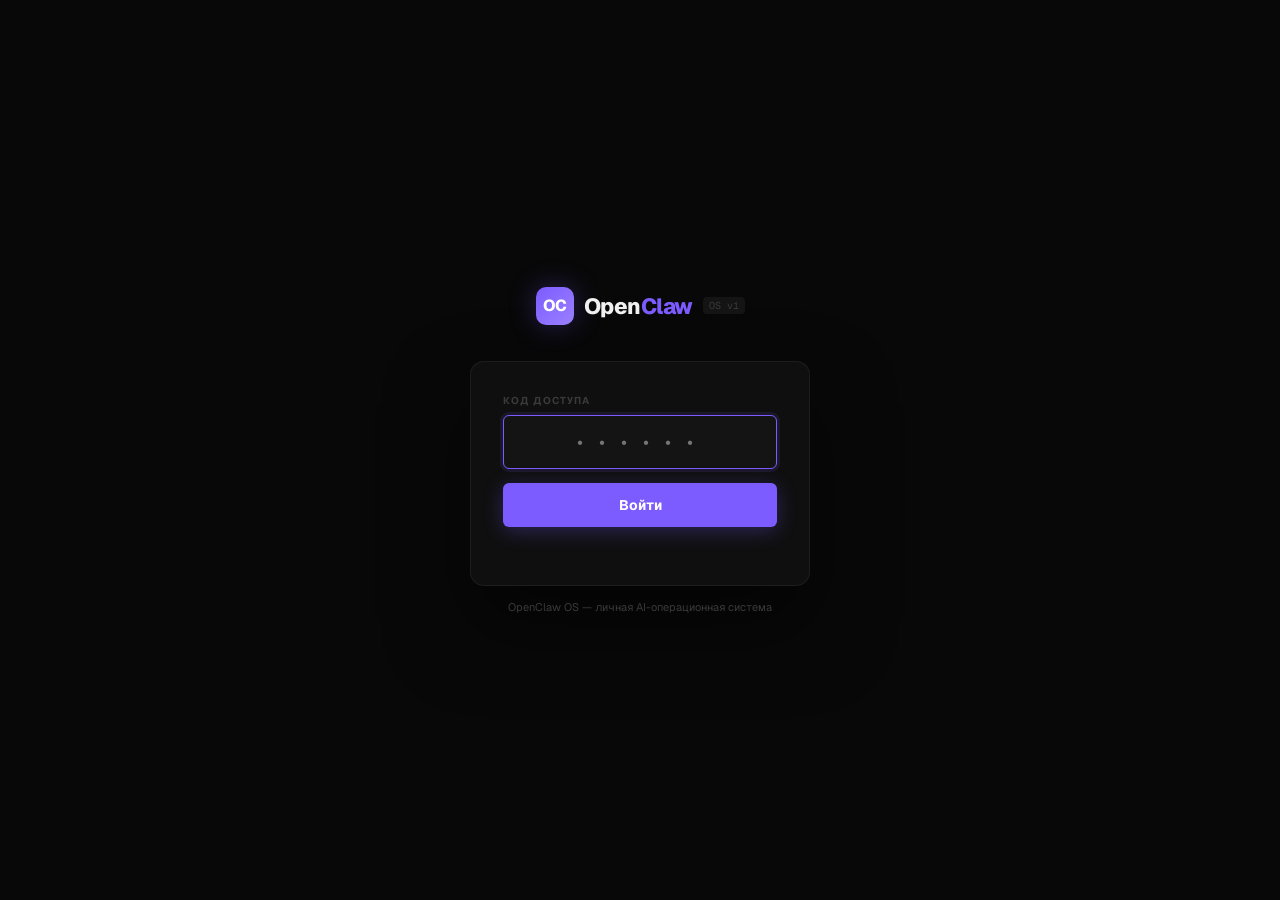
<file: openclaw-os.html>
<!DOCTYPE html>
<html lang="ru">
<head>
<meta charset="UTF-8">
<meta name="viewport" content="width=device-width, initial-scale=1.0">
<title>OpenClaw OS</title>
<link rel="preconnect" href="https://fonts.googleapis.com">
<link href="https://fonts.googleapis.com/css2?family=Geist:wght@300;400;500;600;700;800&family=Geist+Mono:wght@400;500&display=swap" rel="stylesheet">
<style>
/* ═══════════════════════════════════════
   DESIGN SYSTEM — Obsidian Luxury
═══════════════════════════════════════ */
:root {
  --bg:        #080808;
  --bg1:       #0f0f0f;
  --bg2:       #141414;
  --bg3:       #1a1a1a;
  --border:    rgba(255,255,255,0.06);
  --borderH:   rgba(255,255,255,0.12);
  --glass:     rgba(255,255,255,0.025);
  --glassH:    rgba(255,255,255,0.05);

  --p:         #7C5CFF;
  --pl:        #9B80FF;
  --pd:        rgba(124,92,255,0.12);
  --pg:        rgba(124,92,255,0.3);

  --green:     #2ECC71;
  --gd:        rgba(46,204,113,0.1);
  --orange:    #F39C12;
  --od:        rgba(243,156,18,0.1);
  --red:       #E74C3C;
  --rd:        rgba(231,76,60,0.1);
  --blue:      #3498DB;
  --bd:        rgba(52,152,219,0.1);
  --cyan:      #1ABC9C;
  --cd:        rgba(26,188,156,0.1);
  --pink:      #E91E8C;
  --pkd:       rgba(233,30,140,0.1);

  --t1: #F0F0F0;
  --t2: #707070;
  --t3: #3A3A3A;

  --font: 'Geist', system-ui, sans-serif;
  --mono: 'Geist Mono', monospace;

  --sw: 224px;
  --topH: 48px;
  --r:  10px;
  --rs: 6px;
  --rl: 14px;
}

*, *::before, *::after { margin:0; padding:0; box-sizing:border-box }
html { color-scheme:dark; height:100% }
body {
  font-family: var(--font);
  background: var(--bg);
  color: var(--t1);
  height: 100vh;
  overflow: hidden;
  -webkit-font-smoothing: antialiased;
}

/* Ambient */
#ambient {
  position:fixed; inset:0; pointer-events:none; z-index:0;
  background:
    radial-gradient(ellipse 800px 500px at 20% -10%, rgba(124,92,255,0.055) 0%, transparent 65%),
    radial-gradient(ellipse 600px 500px at 80% 110%, rgba(26,188,156,0.03) 0%, transparent 65%);
}

/* Scrollbars */
* { scrollbar-width:thin; scrollbar-color:var(--bg3) transparent }
::-webkit-scrollbar { width:3px; height:3px }
::-webkit-scrollbar-thumb { background:var(--bg3); border-radius:2px }

/* ═══════════════════════════════════════
   LOGIN
═══════════════════════════════════════ */
#login-screen {
  position:fixed; inset:0; z-index:1000;
  display:flex; align-items:center; justify-content:center;
  background:var(--bg);
}
.login-wrap {
  width:340px;
  animation: fadeUp .5s cubic-bezier(.22,1,.36,1);
}
@keyframes fadeUp { from{opacity:0;transform:translateY(20px)} to{opacity:1;transform:translateY(0)} }

.login-logo {
  display:flex; align-items:center; gap:10px;
  margin-bottom:36px; justify-content:center;
}
.logo-mark {
  width:38px; height:38px; border-radius:10px;
  background:linear-gradient(135deg, var(--p), var(--pl));
  display:flex; align-items:center; justify-content:center;
  box-shadow:0 0 28px var(--pg);
  font-size:16px; font-weight:800; color:#fff; letter-spacing:-.5px;
}
.logo-text { font-size:22px; font-weight:800; letter-spacing:-.5px }
.logo-text em { color:var(--p); font-style:normal }
.logo-ver { font-size:10px; font-family:var(--mono); color:var(--t3); background:var(--bg2); padding:2px 6px; border-radius:4px }

.login-card {
  background:var(--bg1); border:1px solid var(--border);
  border-radius:var(--rl); padding:32px;
  box-shadow:0 40px 80px rgba(0,0,0,.5);
}
.login-label { font-size:10px; font-weight:700; color:var(--t3); letter-spacing:1px; text-transform:uppercase; margin-bottom:8px }
.login-inp {
  width:100%; padding:13px 16px;
  background:var(--bg2); border:1px solid var(--border);
  border-radius:var(--rs); color:var(--t1);
  font-family:var(--mono); font-size:20px; letter-spacing:10px; text-align:center;
  outline:none; margin-bottom:14px;
  transition:border-color .2s, box-shadow .2s;
}
.login-inp:focus { border-color:var(--p); box-shadow:0 0 0 3px var(--pd) }
.login-btn {
  width:100%; padding:13px;
  background:var(--p); border:none; border-radius:var(--rs);
  color:#fff; font-family:var(--font); font-size:14px; font-weight:700;
  cursor:pointer; transition:all .15s;
  box-shadow:0 4px 20px var(--pg);
}
.login-btn:hover { opacity:.88; transform:translateY(-1px) }
.login-err { text-align:center; font-size:11px; color:var(--red); margin-top:10px; min-height:16px }
.login-hint { text-align:center; font-size:11px; color:var(--t3); margin-top:14px }

/* ═══════════════════════════════════════
   APP SHELL
═══════════════════════════════════════ */
#app { display:none; height:100vh; position:relative; z-index:1 }
#app.on { display:flex }

/* ═══════════════════════════════════════
   SIDEBAR
═══════════════════════════════════════ */
.sidebar {
  width:var(--sw); flex-shrink:0;
  background:var(--bg1); border-right:1px solid var(--border);
  display:flex; flex-direction:column;
  transition:transform .3s cubic-bezier(.4,0,.2,1);
  z-index:100; position:relative;
}
.sidebar-top {
  padding:14px 12px 10px;
  border-bottom:1px solid var(--border);
}
.sb-logo { display:flex; align-items:center; gap:8px }
.sb-logo-mark {
  width:26px; height:26px; border-radius:7px;
  background:linear-gradient(135deg, var(--p), var(--pl));
  display:flex; align-items:center; justify-content:center;
  font-size:11px; font-weight:800; color:#fff; flex-shrink:0;
  box-shadow:0 0 10px var(--pg);
}
.sb-logo-name { font-size:14px; font-weight:800; letter-spacing:-.3px }
.sb-logo-name em { color:var(--p); font-style:normal }
.sb-ver { margin-left:auto; font-size:9px; font-family:var(--mono); color:var(--t3); background:var(--bg2); padding:1px 5px; border-radius:3px }

/* WS */
.ws-indicator {
  display:flex; align-items:center; gap:6px;
  margin-top:10px; padding:6px 8px;
  background:var(--glass); border:1px solid var(--border);
  border-radius:var(--rs); font-size:10px; color:var(--t2); font-family:var(--mono);
  cursor:pointer; transition:border-color .2s;
}
.ws-indicator:hover { border-color:var(--borderH) }
.ws-dot { width:5px; height:5px; border-radius:50%; flex-shrink:0; transition:background .3s }
.ws-on { background:var(--green); box-shadow:0 0 6px var(--green) }
.ws-off { background:var(--t3) }
.ws-connecting { background:var(--orange); animation:pulse .8s infinite }
@keyframes pulse { 0%,100%{opacity:1} 50%{opacity:.3} }

/* Project switcher */
.project-area {
  padding:10px 12px;
  border-bottom:1px solid var(--border);
}
.project-label { font-size:9px; font-weight:700; color:var(--t3); text-transform:uppercase; letter-spacing:1px; margin-bottom:6px }
.active-project {
  display:flex; align-items:center; gap:8px;
  padding:7px 9px; border-radius:var(--rs);
  background:var(--glass); border:1px solid var(--border);
  cursor:pointer; transition:border-color .15s;
}
.active-project:hover { border-color:var(--borderH) }
.proj-ic { width:20px; height:20px; border-radius:5px; display:flex; align-items:center; justify-content:center; font-size:10px; flex-shrink:0 }
.proj-name { font-size:12px; font-weight:600; flex:1; overflow:hidden; text-overflow:ellipsis; white-space:nowrap }
.proj-arrow { color:var(--t3); font-size:10px; flex-shrink:0 }

/* Nav */
.sidebar-nav { flex:1; overflow-y:auto; padding:8px 8px }
.nav-group { margin-bottom:2px }
.nav-label { font-size:9px; font-weight:700; color:var(--t3); text-transform:uppercase; letter-spacing:1px; padding:10px 8px 4px }
.nav-item {
  display:flex; align-items:center; gap:8px;
  padding:7px 9px; border-radius:var(--rs);
  cursor:pointer; font-size:12px; font-weight:500; color:var(--t2);
  transition:all .12s; user-select:none; position:relative;
}
.nav-item:hover { background:var(--glass); color:var(--t1) }
.nav-item.active {
  background:var(--pd); color:var(--t1);
}
.nav-item.active::before {
  content:''; position:absolute; left:0; top:22%;
  width:2px; height:56%; background:var(--p); border-radius:0 2px 2px 0;
}
.nav-icon { width:15px; text-align:center; flex-shrink:0; font-size:13px; opacity:.7 }
.nav-item.active .nav-icon { opacity:1 }
.nav-badge {
  margin-left:auto; font-size:9px; font-family:var(--mono); font-weight:700;
  padding:1px 5px; border-radius:10px;
}
.nb-p { background:var(--pd); color:var(--pl) }
.nb-g { background:var(--gd); color:var(--green) }
.nb-o { background:var(--od); color:var(--orange) }

/* Sidebar bottom */
.sidebar-foot {
  border-top:1px solid var(--border); padding:10px 8px;
}
.user-card {
  display:flex; align-items:center; gap:8px;
  padding:7px 9px; border-radius:var(--rs);
  background:var(--glass); cursor:pointer; transition:background .15s;
}
.user-card:hover { background:var(--glassH) }
.user-av {
  width:26px; height:26px; border-radius:7px;
  background:linear-gradient(135deg,var(--p),var(--pink));
  display:flex; align-items:center; justify-content:center;
  font-size:10px; font-weight:800; color:#fff; flex-shrink:0;
}
.user-name { font-size:12px; font-weight:600; flex:1 }
.user-status { display:flex; align-items:center; gap:4px; font-size:10px; color:var(--green) }
.u-dot { width:4px; height:4px; border-radius:50%; background:var(--green) }
.cmd-k { font-size:9px; font-family:var(--mono); color:var(--t3); background:var(--bg2); border:1px solid var(--border); padding:2px 5px; border-radius:3px; cursor:pointer; transition:color .15s }
.cmd-k:hover { color:var(--t1) }

/* burger */
.burger {
  display:none; position:fixed; top:10px; left:10px; z-index:200;
  width:34px; height:34px; border-radius:var(--rs);
  background:var(--bg1); border:1px solid var(--border);
  align-items:center; justify-content:center; cursor:pointer; color:var(--t1); font-size:14px;
}
.overlay { display:none; position:fixed; inset:0; background:rgba(0,0,0,.6); z-index:99; backdrop-filter:blur(4px) }

/* ═══════════════════════════════════════
   MAIN AREA
═══════════════════════════════════════ */
.main { flex:1; display:flex; flex-direction:column; overflow:hidden; min-width:0 }

.topbar {
  height:var(--topH); flex-shrink:0;
  display:flex; align-items:center; gap:12px;
  padding:0 22px;
  border-bottom:1px solid var(--border);
  background:rgba(8,8,8,.8); backdrop-filter:blur(20px);
}
.tb-title { font-size:14px; font-weight:700; letter-spacing:-.2px }
.tb-sub { font-size:11px; color:var(--t2); margin-left:8px }
.tb-actions { margin-left:auto; display:flex; gap:7px; align-items:center }

.workspace { flex:1; overflow:hidden; display:flex }
.panel { display:none; flex-direction:column; width:100%; overflow:hidden; animation:panIn .18s ease }
.panel.on { display:flex }
@keyframes panIn { from{opacity:0;transform:translateX(5px)} to{opacity:1;transform:translateX(0)} }
.scroll-body { flex:1; overflow-y:auto; padding:24px }

/* ═══════════════════════════════════════
   COMPONENTS
═══════════════════════════════════════ */

/* Buttons */
.btn {
  display:inline-flex; align-items:center; gap:6px;
  padding:7px 14px; border-radius:var(--rs);
  font-family:var(--font); font-size:12px; font-weight:600;
  cursor:pointer; border:none; transition:all .14s; white-space:nowrap;
}
.btn:active { transform:scale(.97) }
.btn-primary { background:var(--p); color:#fff; box-shadow:0 2px 14px var(--pg) }
.btn-primary:hover { opacity:.88; transform:translateY(-1px) }
.btn-ghost { background:var(--glass); border:1px solid var(--border); color:var(--t2) }
.btn-ghost:hover { background:var(--glassH); color:var(--t1); border-color:var(--borderH) }
.btn-success { background:var(--gd); border:1px solid rgba(46,204,113,.2); color:var(--green) }
.btn-danger { background:var(--rd); border:1px solid rgba(231,76,60,.2); color:var(--red) }
.btn-sm { padding:5px 11px; font-size:11px }
.btn-xs { padding:3px 8px; font-size:10px }
.btn-ico { width:30px; height:30px; padding:0; justify-content:center; border-radius:var(--rs) }

/* Cards */
.card { background:var(--bg2); border:1px solid var(--border); border-radius:var(--r); transition:border-color .2s }
.card:hover { border-color:var(--borderH) }
.card-p { padding:18px }

/* Pills */
.pill {
  display:inline-flex; align-items:center; gap:4px;
  padding:2px 8px; border-radius:20px;
  font-size:9px; font-weight:700; font-family:var(--mono); letter-spacing:.3px;
}
.pill::before { content:''; width:4px; height:4px; border-radius:50% }
.pill-idle { background:var(--glass); color:var(--t2) }.pill-idle::before { background:var(--t2) }
.pill-run { background:var(--pd); color:var(--pl) }.pill-run::before { background:var(--p); animation:pulse 1.2s infinite }
.pill-done { background:var(--gd); color:var(--green) }.pill-done::before { background:var(--green) }
.pill-busy { background:var(--od); color:var(--orange) }.pill-busy::before { background:var(--orange) }
.pill-idea { background:var(--pd); color:var(--pl) }
.pill-task { background:var(--od); color:var(--orange) }
.pill-script { background:var(--gd); color:var(--green) }
.pill-note { background:var(--cd); color:var(--cyan) }

/* Fields */
.field { display:flex; flex-direction:column; gap:5px; margin-bottom:12px }
.flbl { font-size:9px; font-weight:700; color:var(--t3); letter-spacing:.8px; text-transform:uppercase }
.finp {
  width:100%; padding:9px 12px;
  background:var(--glass); border:1px solid var(--border);
  border-radius:var(--rs); color:var(--t1); font-family:var(--font); font-size:12px; outline:none;
  transition:border-color .2s, box-shadow .2s;
}
.finp:focus { border-color:var(--p); box-shadow:0 0 0 2px var(--pd) }
.finp::placeholder { color:var(--t3) }
textarea.finp { resize:none; line-height:1.6 }
select.finp { cursor:pointer }

/* Stat cards */
.stat { background:var(--bg2); border:1px solid var(--border); border-radius:var(--r); padding:18px 20px }
.stat-lbl { font-size:10px; font-weight:700; color:var(--t2); text-transform:uppercase; letter-spacing:.5px; margin-bottom:6px }
.stat-val { font-size:28px; font-weight:800; letter-spacing:-1px; line-height:1 }
.stat-delta { font-size:11px; margin-top:5px }
.up { color:var(--green) }.dn { color:var(--red) }.ne { color:var(--t2) }

/* Skeleton */
.sk { background:linear-gradient(90deg,var(--bg2) 25%,var(--bg3) 50%,var(--bg2) 75%); background-size:200% 100%; animation:skWave 1.5s infinite; border-radius:var(--rs) }
@keyframes skWave { 0%{background-position:200% 0} 100%{background-position:-200% 0} }

/* Grids */
.g2 { display:grid; grid-template-columns:1fr 1fr; gap:14px }
.g3 { display:grid; grid-template-columns:repeat(3,1fr); gap:14px }
.g4 { display:grid; grid-template-columns:repeat(4,1fr); gap:12px }
.ga { display:grid; grid-template-columns:repeat(auto-fill,minmax(180px,1fr)); gap:12px }
.ga2 { display:grid; grid-template-columns:repeat(auto-fill,minmax(250px,1fr)); gap:14px }

/* Section */
.sec { display:flex; align-items:center; justify-content:space-between; margin-bottom:14px }
.sec-title { font-size:12px; font-weight:700; color:var(--t2); text-transform:uppercase; letter-spacing:.7px }
.divider { height:1px; background:var(--border); margin:20px 0 }

/* Progress */
.progress { height:2px; background:var(--border); border-radius:2px; overflow:hidden }
.progress-bar { height:100%; border-radius:2px; transition:width .5s ease }

/* Toggle */
.toggle { width:34px; height:19px; border-radius:10px; background:var(--border); border:none; cursor:pointer; position:relative; transition:background .2s; flex-shrink:0 }
.toggle::after { content:''; position:absolute; top:3px; left:3px; width:13px; height:13px; border-radius:50%; background:#fff; transition:transform .2s }
.toggle.on { background:var(--green) }
.toggle.on::after { transform:translateX(15px) }

/* ═══════════════════════════════════════
   DASHBOARD
═══════════════════════════════════════ */
.dash-hero {
  background:linear-gradient(135deg,rgba(124,92,255,.08),rgba(26,188,156,.04));
  border:1px solid rgba(124,92,255,.15); border-radius:var(--r);
  padding:22px; margin-bottom:20px; position:relative; overflow:hidden;
}
.dash-hero::before { content:''; position:absolute; right:-20px; top:-30px; font-size:160px; color:rgba(124,92,255,.03); line-height:1; pointer-events:none; font-weight:800; content:'OS' }
.dash-greeting { font-size:22px; font-weight:800; letter-spacing:-.5px; margin-bottom:4px }
.dash-subtitle { font-size:12px; color:var(--t2) }
.quick-actions { display:flex; gap:8px; margin-top:16px; flex-wrap:wrap }

.task-item {
  display:flex; align-items:center; gap:10px;
  padding:10px 12px; background:var(--bg2); border:1px solid var(--border);
  border-radius:var(--rs); margin-bottom:6px; transition:border-color .15s; cursor:pointer;
}
.task-item:hover { border-color:var(--borderH) }
.task-check {
  width:16px; height:16px; border-radius:4px; border:1px solid var(--border);
  display:flex; align-items:center; justify-content:center; flex-shrink:0;
  cursor:pointer; transition:all .15s; font-size:9px;
}
.task-check.done { background:var(--green); border-color:var(--green); color:#fff }
.task-title { flex:1; font-size:12px; transition:color .15s }
.task-check.done ~ .task-title { color:var(--t3); text-decoration:line-through }
.task-deadline { font-size:10px; color:var(--t3); font-family:var(--mono) }
.task-prio { width:3px; height:24px; border-radius:2px; flex-shrink:0 }
.prio-high { background:var(--red) }
.prio-med { background:var(--orange) }
.prio-low { background:var(--green) }

.habit-item {
  display:flex; align-items:center; gap:10px;
  padding:9px 12px; background:var(--bg2); border:1px solid var(--border);
  border-radius:var(--rs); margin-bottom:6px;
}
.habit-name { flex:1; font-size:12px }
.habit-streak { font-size:10px; font-family:var(--mono); color:var(--orange) }
.habit-dots { display:flex; gap:3px }
.h-dot { width:8px; height:8px; border-radius:2px }
.h-done { background:var(--green) }
.h-miss { background:var(--bg3) }

/* Finance */
.fin-bar { display:flex; height:6px; border-radius:3px; overflow:hidden; margin:8px 0 }
.fin-income { background:var(--green) }
.fin-expense { background:var(--red); opacity:.7 }

/* ═══════════════════════════════════════
   CHAT
═══════════════════════════════════════ */
.chat-container { flex:1; display:flex; flex-direction:column; overflow:hidden; position:relative }

.chat-header {
  display:flex; align-items:center; gap:10px;
  padding:12px 20px; border-bottom:1px solid var(--border);
  flex-shrink:0; background:var(--bg1);
}
.chat-project-tag {
  padding:3px 10px; border-radius:20px;
  font-size:10px; font-weight:700;
  background:var(--pd); color:var(--pl);
}

.chat-messages { flex:1; overflow-y:auto; padding:20px; display:flex; flex-direction:column; gap:14px }

.msg { display:flex; gap:9px; max-width:680px; animation:msgIn .2s ease }
@keyframes msgIn { from{opacity:0;transform:translateY(5px)} to{opacity:1;transform:translateY(0)} }
.msg.user { margin-left:auto; flex-direction:row-reverse }
.msg-av {
  width:26px; height:26px; border-radius:7px; flex-shrink:0;
  display:flex; align-items:center; justify-content:center; font-size:11px; font-weight:700;
}
.msg.ai .msg-av { background:linear-gradient(135deg,var(--p),var(--pl)); color:#fff }
.msg.user .msg-av { background:var(--bg3); color:var(--t2) }
.msg-content { display:flex; flex-direction:column; gap:4px }
.msg-bubble {
  padding:10px 14px; border-radius:var(--r); font-size:13px; line-height:1.65;
}
.msg.ai .msg-bubble { background:var(--bg2); border:1px solid var(--border); border-top-left-radius:3px }
.msg.user .msg-bubble { background:var(--pd); border:1px solid rgba(124,92,255,.2); border-top-right-radius:3px }
.msg-meta { display:flex; align-items:center; gap:6px; font-size:10px; color:var(--t3); font-family:var(--mono) }
.msg-type-tag {
  padding:2px 7px; border-radius:10px; font-size:9px; font-weight:700;
  background:var(--pd); color:var(--pl); cursor:pointer; transition:opacity .15s;
}
.msg-type-tag:hover { opacity:.7 }

/* AI actions */
.ai-actions {
  display:flex; gap:6px; flex-wrap:wrap; margin-top:6px;
}
.ai-action {
  padding:4px 10px; border-radius:20px;
  background:var(--glass); border:1px solid var(--border);
  font-size:10px; color:var(--t2); cursor:pointer; transition:all .14s;
}
.ai-action:hover { background:var(--pd); color:var(--pl); border-color:rgba(124,92,255,.3) }

/* Typing */
.typing { display:flex; gap:4px; align-items:center; padding:10px 14px; background:var(--bg2); border:1px solid var(--border); border-radius:var(--r); border-top-left-radius:3px; width:58px }
.typing span { width:5px; height:5px; border-radius:50%; background:var(--t3); animation:td 1.4s infinite }
.typing span:nth-child(2) { animation-delay:.2s }
.typing span:nth-child(3) { animation-delay:.4s }
@keyframes td { 0%,80%,100%{transform:scale(.6);opacity:.3} 40%{transform:scale(1);opacity:1} }

/* Chips */
.chat-chips { padding:6px 20px 0; display:flex; gap:6px; flex-wrap:wrap }
.chip {
  padding:4px 11px; border-radius:20px;
  background:var(--glass); border:1px solid var(--border);
  font-size:11px; color:var(--t2); cursor:pointer; transition:all .14s; white-space:nowrap;
}
.chip:hover { background:var(--glassH); color:var(--t1); border-color:var(--borderH) }

/* Mode selector */
.mode-row { padding:8px 20px; display:flex; align-items:center; gap:8px }
.mode-select {
  padding:4px 10px; border-radius:20px;
  background:var(--glass); border:1px solid var(--border);
  color:var(--t2); font-family:var(--font); font-size:11px; font-weight:600;
  cursor:pointer; outline:none; transition:all .14s;
}
.mode-select:focus { border-color:var(--p) }
.mode-label { font-size:10px; color:var(--t3); font-weight:700 }

/* Input */
.chat-input-area {
  padding:12px 16px 14px; border-top:1px solid var(--border);
  background:var(--bg1);
}
.chat-input-box {
  display:flex; align-items:flex-end; gap:9px;
  background:var(--bg2); border:1px solid var(--border);
  border-radius:var(--r); padding:9px 12px;
  transition:border-color .2s, box-shadow .2s;
}
.chat-input-box:focus-within { border-color:var(--p); box-shadow:0 0 0 2px var(--pd) }
.chat-textarea {
  flex:1; background:transparent; border:none; outline:none;
  color:var(--t1); font-family:var(--font); font-size:13px;
  line-height:1.5; resize:none; max-height:100px; min-height:20px;
}
.chat-textarea::placeholder { color:var(--t3) }
.chat-btns { display:flex; align-items:center; gap:5px; flex-shrink:0 }
.chat-tool { width:28px; height:28px; border-radius:var(--rs); background:transparent; border:none; cursor:pointer; color:var(--t2); display:flex; align-items:center; justify-content:center; font-size:13px; transition:all .14s }
.chat-tool:hover { background:var(--glass); color:var(--t1) }
.chat-send {
  width:30px; height:30px; border-radius:var(--rs); background:var(--p); border:none;
  cursor:pointer; color:#fff; display:flex; align-items:center; justify-content:center;
  font-size:13px; transition:all .14s; box-shadow:0 2px 10px var(--pg);
}
.chat-send:hover { opacity:.85; transform:scale(1.05) }

/* Drop overlay */
.drop-ov {
  position:absolute; inset:10px; border:2px dashed var(--p);
  border-radius:var(--r); background:rgba(124,92,255,.06);
  display:none; align-items:center; justify-content:center;
  flex-direction:column; gap:8px; z-index:10; backdrop-filter:blur(2px);
  font-size:14px; color:var(--pl);
}
.drop-ov.show { display:flex }

/* ═══════════════════════════════════════
   PROJECTS PANEL
═══════════════════════════════════════ */
.proj-grid { display:grid; grid-template-columns:repeat(auto-fill,minmax(220px,1fr)); gap:14px }
.proj-card {
  background:var(--bg2); border:1px solid var(--border);
  border-radius:var(--r); padding:18px; cursor:pointer;
  transition:all .2s; position:relative; overflow:hidden;
}
.proj-card:hover { border-color:var(--borderH); transform:translateY(-2px); box-shadow:0 8px 30px rgba(0,0,0,.3) }
.proj-card-mark { width:36px; height:36px; border-radius:9px; display:flex; align-items:center; justify-content:center; font-size:16px; margin-bottom:12px }
.proj-card-name { font-size:14px; font-weight:700; margin-bottom:3px }
.proj-card-type { font-size:10px; color:var(--t2) }
.proj-card-stats { display:flex; gap:12px; margin-top:12px; font-size:10px; color:var(--t2); font-family:var(--mono) }
.proj-card-glow { position:absolute; bottom:-20px; right:-20px; width:80px; height:80px; border-radius:50%; opacity:.05; pointer-events:none }
.proj-card-foot { display:flex; align-items:center; justify-content:space-between; margin-top:14px; padding-top:12px; border-top:1px solid var(--border) }

/* ═══════════════════════════════════════
   AGENTS
═══════════════════════════════════════ */
.agent-grid { display:grid; grid-template-columns:repeat(auto-fill,minmax(240px,1fr)); gap:14px }
.agent-card {
  background:var(--bg2); border:1px solid var(--border);
  border-radius:var(--r); padding:18px; transition:all .2s;
}
.agent-card:hover { border-color:var(--borderH) }
.agent-card.working { border-color:rgba(124,92,255,.3); background:rgba(124,92,255,.03) }
.agent-head { display:flex; align-items:center; gap:10px; margin-bottom:12px }
.agent-ic { width:38px; height:38px; border-radius:9px; display:flex; align-items:center; justify-content:center; font-size:17px; flex-shrink:0 }
.agent-name { font-size:13px; font-weight:700 }
.agent-type { font-size:10px; color:var(--t2) }
.agent-task { font-size:11px; color:var(--t2); font-family:var(--mono); padding:8px 10px; background:var(--glass); border-radius:var(--rs); border:1px solid var(--border); margin-bottom:10px; min-height:36px }
.agent-foot { display:flex; align-items:center; gap:8px }

/* ═══════════════════════════════════════
   TASKS
═══════════════════════════════════════ */
.task-columns { display:grid; grid-template-columns:repeat(3,1fr); gap:14px; align-items:start }
.task-col { background:var(--bg2); border:1px solid var(--border); border-radius:var(--r); overflow:hidden }
.task-col-hd {
  padding:11px 14px; border-bottom:1px solid var(--border);
  display:flex; align-items:center; gap:8px;
  font-size:11px; font-weight:700;
}
.task-col-body { padding:10px }
.kanban-card {
  background:var(--bg1); border:1px solid var(--border);
  border-radius:var(--rs); padding:10px 12px; margin-bottom:7px;
  cursor:pointer; transition:border-color .15s;
}
.kanban-card:hover { border-color:var(--borderH) }
.kanban-title { font-size:12px; font-weight:500; margin-bottom:5px }
.kanban-meta { display:flex; align-items:center; gap:6px; font-size:10px; color:var(--t3); font-family:var(--mono) }

/* ═══════════════════════════════════════
   FINANCES
═══════════════════════════════════════ */
.fin-entry {
  display:flex; align-items:center; gap:10px;
  padding:9px 12px; background:var(--bg2); border:1px solid var(--border);
  border-radius:var(--rs); margin-bottom:7px; transition:border-color .15s;
}
.fin-entry:hover { border-color:var(--borderH) }
.fin-icon { width:30px; height:30px; border-radius:8px; display:flex; align-items:center; justify-content:center; font-size:13px; flex-shrink:0 }
.fin-desc { flex:1; font-size:12px }
.fin-cat { font-size:10px; color:var(--t2); margin-top:1px }
.fin-amount { font-size:13px; font-weight:700; font-family:var(--mono) }
.fin-income-amt { color:var(--green) }
.fin-expense-amt { color:var(--red) }

/* ═══════════════════════════════════════
   IMAGES
═══════════════════════════════════════ */
.img-grid { display:grid; grid-template-columns:repeat(auto-fill,minmax(160px,1fr)); gap:10px }
.img-card {
  aspect-ratio:1; border-radius:var(--rs); overflow:hidden;
  background:var(--bg2); border:1px solid var(--border);
  display:flex; align-items:center; justify-content:center;
  cursor:pointer; position:relative; transition:border-color .2s;
}
.img-card:hover { border-color:var(--borderH) }
.img-card-ov {
  position:absolute; inset:0; background:rgba(0,0,0,.7);
  display:flex; align-items:center; justify-content:center; gap:8px;
  opacity:0; transition:opacity .2s;
}
.img-card:hover .img-card-ov { opacity:1 }
.img-ph { color:var(--t3); font-size:28px }

/* ═══════════════════════════════════════
   CMD PALETTE
═══════════════════════════════════════ */
#cmd-palette {
  position:fixed; inset:0; z-index:9000;
  display:none; align-items:flex-start; justify-content:center;
  padding-top:13vh; background:rgba(0,0,0,.7); backdrop-filter:blur(8px);
}
#cmd-palette.open { display:flex }
.cmd-box {
  width:510px; background:var(--bg1); border:1px solid rgba(255,255,255,.1);
  border-radius:var(--rl); overflow:hidden;
  box-shadow:0 40px 80px rgba(0,0,0,.7);
  animation:cmdIn .15s cubic-bezier(.22,1,.36,1);
}
@keyframes cmdIn { from{opacity:0;transform:scale(.96) translateY(-8px)} to{opacity:1;transform:scale(1) translateY(0)} }
.cmd-row { display:flex; align-items:center; gap:10px; padding:12px 16px; border-bottom:1px solid var(--border) }
.cmd-icon-wrap { color:var(--t3) }
.cmd-inp { flex:1; background:transparent; border:none; outline:none; color:var(--t1); font-family:var(--font); font-size:14px }
.cmd-inp::placeholder { color:var(--t2) }
.cmd-list { max-height:320px; overflow-y:auto; padding:5px }
.cmd-section { padding:7px 12px 3px; font-size:9px; font-weight:700; color:var(--t3); text-transform:uppercase; letter-spacing:1px }
.cmd-item {
  display:flex; align-items:center; gap:9px;
  padding:8px 11px; border-radius:var(--rs); cursor:pointer; font-size:12px; transition:all .1s;
}
.cmd-item:hover, .cmd-item.sel { background:var(--pd); color:var(--pl) }
.cmd-item-ic { width:24px; height:24px; border-radius:5px; background:var(--glass); display:flex; align-items:center; justify-content:center; font-size:12px; flex-shrink:0 }
.cmd-item-sub { font-size:10px; color:var(--t3) }
.cmd-item.sel .cmd-item-sub { color:var(--pl); opacity:.6 }

/* ═══════════════════════════════════════
   TOASTS
═══════════════════════════════════════ */
#toasts { position:fixed; bottom:18px; right:18px; z-index:9999; display:flex; flex-direction:column; gap:6px; pointer-events:none }
.toast {
  display:flex; align-items:center; gap:9px;
  padding:9px 13px; border-radius:var(--rs);
  background:var(--bg1); border:1px solid var(--border);
  font-size:12px; font-weight:500; min-width:190px;
  box-shadow:0 8px 28px rgba(0,0,0,.5);
  animation:toastIn .25s cubic-bezier(.22,1,.36,1); pointer-events:all;
}
@keyframes toastIn { from{opacity:0;transform:translateX(8px)} to{opacity:1;transform:translateX(0)} }
.toast.s { border-color:rgba(46,204,113,.3) }
.toast.e { border-color:rgba(231,76,60,.3) }
.toast.i { border-color:rgba(124,92,255,.3) }
.t-dot { width:5px; height:5px; border-radius:50%; flex-shrink:0 }
.toast.s .t-dot { background:var(--green) }
.toast.e .t-dot { background:var(--red) }
.toast.i .t-dot { background:var(--p) }
.t-x { margin-left:auto; cursor:pointer; color:var(--t3); font-size:11px; transition:color .15s }
.t-x:hover { color:var(--t1) }

/* ═══════════════════════════════════════
   MODAL
═══════════════════════════════════════ */
.modal-bg {
  position:fixed; inset:0; z-index:800;
  display:none; align-items:center; justify-content:center;
  background:rgba(0,0,0,.7); backdrop-filter:blur(8px);
}
.modal-bg.open { display:flex }
.modal {
  width:480px; background:var(--bg1); border:1px solid var(--border);
  border-radius:var(--rl); padding:28px;
  box-shadow:0 40px 80px rgba(0,0,0,.5);
  animation:modalIn .2s cubic-bezier(.22,1,.36,1);
}
@keyframes modalIn { from{opacity:0;transform:scale(.95)} to{opacity:1;transform:scale(1)} }
.modal-title { font-size:16px; font-weight:800; margin-bottom:20px }
.modal-foot { display:flex; gap:8px; justify-content:flex-end; margin-top:20px }

/* ═══════════════════════════════════════
   MOBILE
═══════════════════════════════════════ */
@media (max-width:768px) {
  .sidebar { position:fixed; left:0; top:0; height:100%; transform:translateX(-100%); z-index:150 }
  .sidebar.open { transform:translateX(0) }
  .overlay.show { display:block }
  .burger { display:flex }
  .g2,.g3,.g4 { grid-template-columns:1fr }
  .ga,.ga2 { grid-template-columns:1fr 1fr }
  .task-columns { grid-template-columns:1fr }
  .agent-grid { grid-template-columns:1fr }
  .scroll-body { padding:16px }
  .topbar { padding:0 14px }
  .chat-messages { padding:14px }
  .chat-chips { padding:4px 14px }
}

[hidden] { display:none !important }
input[type=file] { display:none }
</style>
</head>
<body>
<div id="ambient"></div>

<!-- LOGIN -->
<div id="login-screen">
  <div class="login-wrap">
    <div class="login-logo">
      <div class="logo-mark">OC</div>
      <div class="logo-text">Open<em>Claw</em></div>
      <div class="logo-ver">OS v1</div>
    </div>
    <div class="login-card">
      <div class="login-label">Код доступа</div>
      <input class="login-inp" type="password" id="pin" maxlength="8" placeholder="••••••" autofocus
        onkeydown="if(event.key==='Enter')doLogin()">
      <button class="login-btn" onclick="doLogin()">Войти</button>
      <div class="login-err" id="login-err"></div>
    </div>
    <div class="login-hint">OpenClaw OS — личная AI-операционная система</div>
  </div>
</div>

<!-- BURGER -->
<button class="burger" id="burger" onclick="toggleSidebar()">☰</button>
<div class="overlay" id="overlay" onclick="toggleSidebar(false)"></div>

<!-- APP -->
<div id="app">

<!-- ══ SIDEBAR ══ -->
<div class="sidebar" id="sidebar">
  <div class="sidebar-top">
    <div class="sb-logo">
      <div class="sb-logo-mark">OC</div>
      <div class="sb-logo-name">Open<em>Claw</em></div>
      <div class="sb-ver">OS</div>
    </div>
    <div class="ws-indicator" id="ws-bar" onclick="toggleWS()">
      <div class="ws-dot ws-off" id="ws-dot"></div>
      <span id="ws-lbl" style="flex:1;overflow:hidden;text-overflow:ellipsis;white-space:nowrap">Нет подключения</span>
    </div>
  </div>

  <div class="project-area">
    <div class="project-label">Проект</div>
    <div class="active-project" onclick="openModal('modal-projects')">
      <div class="proj-ic" id="sb-proj-ic" style="background:rgba(124,92,255,.15)">🎬</div>
      <div class="proj-name" id="sb-proj-name">YouTube канал</div>
      <div class="proj-arrow">⌄</div>
    </div>
  </div>

  <div class="sidebar-nav">
    <div class="nav-group">
      <div class="nav-label">Обзор</div>
      <div class="nav-item active" data-page="dashboard" onclick="goPage('dashboard',this)">
        <span class="nav-icon">⬡</span>Dashboard
      </div>
      <div class="nav-item" data-page="projects" onclick="goPage('projects',this)">
        <span class="nav-icon">◫</span>Проекты
        <span class="nav-badge nb-p" id="proj-cnt">0</span>
      </div>
    </div>

    <div class="nav-group">
      <div class="nav-label">Работа</div>
      <div class="nav-item" data-page="chat" onclick="goPage('chat',this)">
        <span class="nav-icon">◻</span>Чат с AI
        <span class="nav-badge nb-p" id="chat-badge" hidden>0</span>
      </div>
      <div class="nav-item" data-page="tasks" onclick="goPage('tasks',this)">
        <span class="nav-icon">☑</span>Задачи
        <span class="nav-badge nb-o" id="task-badge">0</span>
      </div>
      <div class="nav-item" data-page="agents" onclick="goPage('agents',this)">
        <span class="nav-icon">◈</span>Агенты
        <span class="nav-badge nb-g" id="agent-badge">8</span>
      </div>
    </div>

    <div class="nav-group">
      <div class="nav-label">Контент</div>
      <div class="nav-item" data-page="youtube" onclick="goPage('youtube',this)">
        <span class="nav-icon">▷</span>YouTube
      </div>
      <div class="nav-item" data-page="scripts" onclick="goPage('scripts',this)">
        <span class="nav-icon">≡</span>Сценарии
        <span class="nav-badge nb-p" id="script-badge">0</span>
      </div>
      <div class="nav-item" data-page="images" onclick="goPage('images',this)">
        <span class="nav-icon">◎</span>Изображения
      </div>
      <div class="nav-item" data-page="music" onclick="goPage('music',this)">
        <span class="nav-icon">♫</span>Музыка
      </div>
    </div>

    <div class="nav-group">
      <div class="nav-label">Жизнь</div>
      <div class="nav-item" data-page="finances" onclick="goPage('finances',this)">
        <span class="nav-icon">◈</span>Деньги
      </div>
      <div class="nav-item" data-page="habits" onclick="goPage('habits',this)">
        <span class="nav-icon">↺</span>Привычки
      </div>
    </div>
  </div>

  <div class="sidebar-foot">
    <div class="user-card">
      <div class="user-av">OP</div>
      <div style="flex:1">
        <div class="user-name">Operator</div>
        <div class="user-status"><span class="u-dot"></span>Online</div>
      </div>
      <div class="cmd-k" onclick="openCmd()">⌘K</div>
    </div>
  </div>
</div>

<!-- ══ MAIN ══ -->
<div class="main">
<div class="workspace">

<!-- ════ DASHBOARD ════ -->
<div class="panel on" id="page-dashboard">
  <div class="topbar">
    <div class="tb-title">Dashboard</div>
    <span class="tb-sub" id="dash-date"></span>
    <div class="tb-actions">
      <button class="btn btn-primary btn-sm" onclick="openModal('modal-new-task')">+ Задача</button>
    </div>
  </div>
  <div class="scroll-body">
    <!-- Hero -->
    <div class="dash-hero">
      <div class="dash-greeting" id="dash-greeting">Добро пожаловать</div>
      <div class="dash-subtitle">Сегодня у тебя <span id="dash-task-cnt">0</span> задач · <span id="dash-habit-cnt">0</span> привычек</div>
      <div class="quick-actions">
        <button class="btn btn-primary btn-sm" onclick="goPage('chat')">◻ Чат с AI</button>
        <button class="btn btn-ghost btn-sm" onclick="openModal('modal-new-task')">+ Задача</button>
        <button class="btn btn-ghost btn-sm" onclick="goPage('scripts')">≡ Сценарии</button>
        <button class="btn btn-ghost btn-sm" onclick="goPage('finances')">◈ Деньги</button>
      </div>
    </div>

    <div class="g4" id="dash-stats" style="margin-bottom:20px"></div>

    <div class="g2" style="margin-bottom:20px">
      <!-- Tasks -->
      <div>
        <div class="sec">
          <div class="sec-title">Задачи сегодня</div>
          <button class="btn btn-ghost btn-xs" onclick="openModal('modal-new-task')">+ Добавить</button>
        </div>
        <div id="dash-tasks"></div>
      </div>
      <!-- Active agents -->
      <div>
        <div class="sec">
          <div class="sec-title">Агенты</div>
          <button class="btn btn-ghost btn-xs" onclick="goPage('agents')">Все →</button>
        </div>
        <div id="dash-agents"></div>
      </div>
    </div>

    <div class="g2">
      <!-- Habits -->
      <div>
        <div class="sec">
          <div class="sec-title">Привычки</div>
          <button class="btn btn-ghost btn-xs" onclick="goPage('habits')">Все →</button>
        </div>
        <div id="dash-habits"></div>
      </div>
      <!-- Finance snapshot -->
      <div>
        <div class="sec">
          <div class="sec-title">Финансы</div>
          <button class="btn btn-ghost btn-xs" onclick="goPage('finances')">Все →</button>
        </div>
        <div id="dash-finance"></div>
      </div>
    </div>
  </div>
</div>

<!-- ════ PROJECTS ════ -->
<div class="panel" id="page-projects">
  <div class="topbar">
    <div class="tb-title">Проекты</div>
    <div class="tb-actions">
      <button class="btn btn-primary btn-sm" onclick="openModal('modal-new-project')">+ Проект</button>
    </div>
  </div>
  <div class="scroll-body">
    <div class="proj-grid" id="projects-grid"></div>
  </div>
</div>

<!-- ════ CHAT ════ -->
<div class="panel" id="page-chat">
  <div class="chat-container">
    <div class="chat-header">
      <div style="width:28px;height:28px;border-radius:8px;background:linear-gradient(135deg,var(--p),var(--pl));display:flex;align-items:center;justify-content:center;font-size:11px;font-weight:800;color:#fff">OC</div>
      <div>
        <div style="font-size:13px;font-weight:700">OpenClaw Agent</div>
        <div style="font-size:10px;color:var(--t2)" id="chat-status-lbl">Готов к работе</div>
      </div>
      <div class="chat-project-tag" id="chat-proj-tag">YouTube канал</div>
      <div style="margin-left:auto;display:flex;gap:7px">
        <button class="btn btn-ghost btn-xs" onclick="clearChat()">Очистить</button>
        <button class="btn btn-ghost btn-xs" onclick="exportChat()">↓ Экспорт</button>
      </div>
    </div>

    <div class="chat-messages" id="chat-msgs"></div>

    <div class="mode-row">
      <span class="mode-label">РЕЖИМ:</span>
      <select class="mode-select" id="chat-mode" onchange="onModeChange()">
        <option value="auto">Авто</option>
        <option value="youtube">▷ YouTube</option>
        <option value="script">≡ Сценарии</option>
        <option value="code">⌨ Код</option>
        <option value="image">◎ Изображения</option>
        <option value="money">◈ Финансы</option>
        <option value="music">♫ Музыка</option>
      </select>
      <span style="font-size:10px;color:var(--t3)" id="mode-hint">Умный ассистент</span>
    </div>

    <div class="chat-chips">
      <div class="chip" onclick="quickMsg('Создай сценарий YouTube Shorts: ')">≡ Сценарий</div>
      <div class="chip" onclick="quickMsg('Сгенерируй 10 идей для видео о: ')">💡 Идеи</div>
      <div class="chip" onclick="quickMsg('Добавь задачу: ')">☑ Задача</div>
      <div class="chip" onclick="quickMsg('Запусти анализ трендов по теме: ')">📈 Тренды</div>
      <div class="chip" onclick="quickMsg('Напиши код для: ')">⌨ Код</div>
    </div>

    <div class="chat-input-area">
      <div class="drop-ov" id="drop-ov">📂 Отпустите файл</div>
      <div class="chat-input-box">
        <textarea class="chat-textarea" id="chat-inp" placeholder="Сообщение агенту..." rows="1"
          onkeydown="chatKey(event)" oninput="autoGrow(this)"></textarea>
        <div class="chat-btns">
          <label class="chat-tool" for="chat-file" title="Прикрепить">📎</label>
          <input type="file" id="chat-file" accept="image/*" onchange="attachFile(this)">
          <button class="chat-send" onclick="sendChatMsg()">▸</button>
        </div>
      </div>
    </div>
  </div>
</div>

<!-- ════ TASKS ════ -->
<div class="panel" id="page-tasks">
  <div class="topbar">
    <div class="tb-title">Задачи</div>
    <div class="tb-actions">
      <button class="btn btn-ghost btn-sm" onclick="showView('task','list')">Список</button>
      <button class="btn btn-ghost btn-sm" onclick="showView('task','kanban')">Kanban</button>
      <button class="btn btn-primary btn-sm" onclick="openModal('modal-new-task')">+ Задача</button>
    </div>
  </div>
  <div class="scroll-body">
    <div id="tasks-view"></div>
  </div>
</div>

<!-- ════ AGENTS ════ -->
<div class="panel" id="page-agents">
  <div class="topbar">
    <div class="tb-title">AI Агенты</div>
    <div class="tb-actions">
      <button class="btn btn-ghost btn-sm" onclick="refreshAgents()">↻ Обновить</button>
      <button class="btn btn-primary btn-sm" onclick="runAllAgents()">▸ Запустить все</button>
    </div>
  </div>
  <div class="scroll-body">
    <div class="agent-grid" id="agents-grid"></div>
  </div>
</div>

<!-- ════ YOUTUBE ════ -->
<div class="panel" id="page-youtube">
  <div class="topbar">
    <div class="tb-title">YouTube</div>
    <div class="tb-actions">
      <button class="btn btn-ghost btn-sm" onclick="loadYT()">↻ Обновить</button>
    </div>
  </div>
  <div class="scroll-body">
    <div style="display:flex;gap:10px;margin-bottom:20px">
      <input class="finp" id="yt-url" placeholder="@channel или URL видео..." style="flex:1">
      <button class="btn btn-primary" onclick="loadYT()">Анализировать</button>
    </div>
    <div class="g4" id="yt-stats" style="margin-bottom:20px"></div>
    <div class="g2">
      <div>
        <div class="sec"><div class="sec-title">Просмотры / 14 дн</div></div>
        <div class="card card-p" id="yt-chart"></div>
      </div>
      <div>
        <div class="sec"><div class="sec-title">Последние видео</div></div>
        <div id="yt-videos"></div>
      </div>
    </div>
    <div class="divider"></div>
    <div class="sec"><div class="sec-title">AI Рекомендации</div></div>
    <div id="yt-recs"></div>
  </div>
</div>

<!-- ════ SCRIPTS ════ -->
<div class="panel" id="page-scripts">
  <div class="topbar">
    <div class="tb-title">Сценарии</div>
    <div class="tb-actions">
      <button class="btn btn-ghost btn-sm" onclick="goPage('chat')">+ Создать в чате</button>
    </div>
  </div>
  <div style="display:flex;flex:1;overflow:hidden">
    <div style="width:240px;flex-shrink:0;border-right:1px solid var(--border);display:flex;flex-direction:column;background:var(--bg1)">
      <div style="padding:12px">
        <input class="finp" placeholder="Поиск..." id="sc-search" oninput="filterScripts(this.value)" style="font-size:11px">
      </div>
      <div style="flex:1;overflow-y:auto;padding:8px" id="scripts-list"></div>
    </div>
    <div style="flex:1;display:flex;flex-direction:column;overflow:hidden">
      <div style="flex:1;overflow-y:auto;padding:22px" id="script-editor">
        <div style="text-align:center;padding:60px;color:var(--t3)">
          <div style="font-size:36px;margin-bottom:10px">≡</div>
          <div style="font-size:12px">Выберите сценарий</div>
        </div>
      </div>
    </div>
  </div>
</div>

<!-- ════ IMAGES ════ -->
<div class="panel" id="page-images">
  <div class="topbar">
    <div class="tb-title">Изображения</div>
  </div>
  <div style="display:flex;flex:1;overflow:hidden">
    <div style="width:260px;flex-shrink:0;border-right:1px solid var(--border);padding:18px;overflow-y:auto;background:var(--bg1);display:flex;flex-direction:column;gap:12px">
      <div class="field"><label class="flbl">Промт</label><textarea class="finp" id="img-prompt" rows="4" placeholder="Опишите изображение..."></textarea></div>
      <div class="field"><label class="flbl">Стиль</label>
        <select class="finp" id="img-style"><option>Cinematic</option><option>Digital Art</option><option>Anime</option><option>Photography</option></select>
      </div>
      <div class="field"><label class="flbl">Размер</label>
        <select class="finp" id="img-size"><option>1:1</option><option>16:9</option><option>9:16</option></select>
      </div>
      <div class="field"><label class="flbl">Количество</label>
        <select class="finp" id="img-count"><option>1</option><option>2</option><option>4</option></select>
      </div>
      <button class="btn btn-primary" style="width:100%" onclick="generateImages()">◎ Генерировать</button>
    </div>
    <div style="flex:1;overflow-y:auto;padding:18px">
      <div class="img-grid" id="img-gallery"></div>
    </div>
  </div>
</div>

<!-- ════ MUSIC ════ -->
<div class="panel" id="page-music">
  <div class="topbar">
    <div class="tb-title">Музыка</div>
  </div>
  <div class="scroll-body">
    <div class="g2">
      <div>
        <div class="sec"><div class="sec-title">Анализ трека</div></div>
        <div class="card card-p">
          <div class="field"><label class="flbl">Текст или ссылка</label>
            <textarea class="finp" id="music-input" rows="6" placeholder="Вставь текст трека или ссылку..."></textarea>
          </div>
          <button class="btn btn-primary" onclick="analyzeMusic()">♫ Анализировать</button>
        </div>
      </div>
      <div>
        <div class="sec"><div class="sec-title">Статистика</div></div>
        <div id="music-stats"></div>
      </div>
    </div>
    <div class="divider"></div>
    <div class="sec"><div class="sec-title">AI Идеи</div></div>
    <div id="music-ideas"></div>
  </div>
</div>

<!-- ════ FINANCES ════ -->
<div class="panel" id="page-finances">
  <div class="topbar">
    <div class="tb-title">Деньги</div>
    <div class="tb-actions">
      <button class="btn btn-success btn-sm" onclick="openModal('modal-finance')">+ Доход</button>
      <button class="btn btn-danger btn-sm" onclick="openModalExpense()">− Расход</button>
    </div>
  </div>
  <div class="scroll-body">
    <div class="g4" id="finance-stats" style="margin-bottom:20px"></div>
    <div class="g2">
      <div>
        <div class="sec"><div class="sec-title">История</div></div>
        <div id="finance-history"></div>
      </div>
      <div>
        <div class="sec"><div class="sec-title">AI Анализ</div></div>
        <div id="finance-ai"></div>
      </div>
    </div>
  </div>
</div>

<!-- ════ HABITS ════ -->
<div class="panel" id="page-habits">
  <div class="topbar">
    <div class="tb-title">Привычки и ритуалы</div>
    <div class="tb-actions">
      <button class="btn btn-primary btn-sm" onclick="openModal('modal-new-habit')">+ Привычка</button>
    </div>
  </div>
  <div class="scroll-body">
    <div class="g2">
      <div>
        <div class="sec"><div class="sec-title">Ежедневные</div></div>
        <div id="habits-list"></div>
      </div>
      <div>
        <div class="sec"><div class="sec-title">Статистика</div></div>
        <div id="habits-stats"></div>
      </div>
    </div>
  </div>
</div>

</div><!-- /workspace -->
</div><!-- /main -->
</div><!-- /app -->

<!-- ══ MODALS ══ -->
<!-- New Task -->
<div class="modal-bg" id="modal-new-task" onclick="if(event.target===this)closeModal('modal-new-task')">
  <div class="modal">
    <div class="modal-title">Новая задача</div>
    <div class="field"><label class="flbl">Название</label><input class="finp" id="task-title" placeholder="Что нужно сделать?"></div>
    <div class="field"><label class="flbl">Проект</label>
      <select class="finp" id="task-project" style="margin-bottom:0">
        <option>YouTube канал</option><option>Личные</option><option>Деньги</option>
      </select>
    </div>
    <div style="display:grid;grid-template-columns:1fr 1fr;gap:10px;margin-top:12px">
      <div class="field"><label class="flbl">Приоритет</label>
        <select class="finp" id="task-prio" style="margin-bottom:0">
          <option value="high">Высокий</option><option value="med" selected>Средний</option><option value="low">Низкий</option>
        </select>
      </div>
      <div class="field"><label class="flbl">Дедлайн</label>
        <input class="finp" type="date" id="task-deadline" style="margin-bottom:0">
      </div>
    </div>
    <div class="modal-foot">
      <button class="btn btn-ghost" onclick="closeModal('modal-new-task')">Отмена</button>
      <button class="btn btn-primary" onclick="addTask()">Создать</button>
    </div>
  </div>
</div>

<!-- New Project -->
<div class="modal-bg" id="modal-new-project" onclick="if(event.target===this)closeModal('modal-new-project')">
  <div class="modal">
    <div class="modal-title">Новый проект</div>
    <div class="field"><label class="flbl">Название</label><input class="finp" id="proj-title" placeholder="Название проекта..."></div>
    <div style="display:grid;grid-template-columns:1fr 1fr;gap:10px">
      <div class="field"><label class="flbl">Тип</label>
        <select class="finp" id="proj-type" style="margin-bottom:0">
          <option>YouTube</option><option>Музыка</option><option>Маскоты</option>
          <option>Деньги</option><option>Жизнь</option><option>Книга</option><option>Боты</option>
        </select>
      </div>
      <div class="field"><label class="flbl">Иконка</label>
        <select class="finp" id="proj-icon" style="margin-bottom:0">
          <option>🎬</option><option>🎵</option><option>🎭</option>
          <option>💰</option><option>🌱</option><option>📖</option><option>🤖</option>
        </select>
      </div>
    </div>
    <div class="modal-foot">
      <button class="btn btn-ghost" onclick="closeModal('modal-new-project')">Отмена</button>
      <button class="btn btn-primary" onclick="addProject()">Создать</button>
    </div>
  </div>
</div>

<!-- Finance -->
<div class="modal-bg" id="modal-finance" onclick="if(event.target===this)closeModal('modal-finance')">
  <div class="modal">
    <div class="modal-title">Добавить операцию</div>
    <div class="field"><label class="flbl">Тип</label>
      <select class="finp" id="fin-type"><option value="income">Доход</option><option value="expense">Расход</option></select>
    </div>
    <div class="field"><label class="flbl">Сумма (₽)</label><input class="finp" type="number" id="fin-amount" placeholder="0"></div>
    <div class="field"><label class="flbl">Описание</label><input class="finp" id="fin-desc" placeholder="Откуда / куда..."></div>
    <div class="field"><label class="flbl">Категория</label>
      <select class="finp" id="fin-cat">
        <option>Фриланс</option><option>YouTube</option><option>Продукты</option>
        <option>Транспорт</option><option>Подписки</option><option>Прочее</option>
      </select>
    </div>
    <div class="modal-foot">
      <button class="btn btn-ghost" onclick="closeModal('modal-finance')">Отмена</button>
      <button class="btn btn-primary" onclick="addFinance()">Добавить</button>
    </div>
  </div>
</div>

<!-- Habit -->
<div class="modal-bg" id="modal-new-habit" onclick="if(event.target===this)closeModal('modal-new-habit')">
  <div class="modal">
    <div class="modal-title">Новая привычка</div>
    <div class="field"><label class="flbl">Название</label><input class="finp" id="habit-title" placeholder="Чистка зубов, спорт, чтение..."></div>
    <div class="field"><label class="flbl">Иконка</label><input class="finp" id="habit-icon" placeholder="🏃" maxlength="2" value="✓"></div>
    <div class="field"><label class="flbl">Частота</label>
      <select class="finp" id="habit-freq">
        <option value="daily">Каждый день</option><option value="weekdays">Будни</option><option value="weekly">Раз в неделю</option>
      </select>
    </div>
    <div class="modal-foot">
      <button class="btn btn-ghost" onclick="closeModal('modal-new-habit')">Отмена</button>
      <button class="btn btn-primary" onclick="addHabit()">Создать</button>
    </div>
  </div>
</div>

<!-- Projects switcher -->
<div class="modal-bg" id="modal-projects" onclick="if(event.target===this)closeModal('modal-projects')">
  <div class="modal" style="width:380px">
    <div class="modal-title">Выбор проекта</div>
    <div id="proj-switcher-list"></div>
    <div class="modal-foot">
      <button class="btn btn-ghost" onclick="closeModal('modal-projects')">Закрыть</button>
      <button class="btn btn-primary" onclick="closeModal('modal-projects');openModal('modal-new-project')">+ Новый</button>
    </div>
  </div>
</div>

<!-- CMD PALETTE -->
<div id="cmd-palette" onclick="if(event.target===this)closeCmd()">
  <div class="cmd-box">
    <div class="cmd-row">
      <span class="cmd-icon-wrap">⌕</span>
      <input class="cmd-inp" id="cmd-inp" placeholder="Команды, поиск..." oninput="filterCmd(this.value)" onkeydown="cmdKey(event)">
    </div>
    <div class="cmd-list" id="cmd-list"></div>
  </div>
</div>

<div id="toasts"></div>

<script>
/* ══════════════════════════════════════
   STATE
══════════════════════════════════════ */
const PASS = '1234';
let STATE = {
  projects: [],
  tasks: [],
  habits: [],
  finances: [],
  scripts: [],
  images: [],
  messages: [],
  agents: [],
  currentProject: null,
  ws: null,
  attachedFile: null,
};

function save() {
  try {
    const d = {
      projects:  STATE.projects,
      tasks:     STATE.tasks,
      habits:    STATE.habits,
      finances:  STATE.finances,
      scripts:   STATE.scripts,
      messages:  STATE.messages.slice(-200),
    };
    localStorage.setItem('oc_os_v1', JSON.stringify(d));
  } catch(e){}
}
function load() {
  try {
    const d = JSON.parse(localStorage.getItem('oc_os_v1')||'{}');
    if(d.projects)  STATE.projects  = d.projects;
    if(d.tasks)     STATE.tasks     = d.tasks;
    if(d.habits)    STATE.habits    = d.habits;
    if(d.finances)  STATE.finances  = d.finances;
    if(d.scripts)   STATE.scripts   = d.scripts;
    if(d.messages)  STATE.messages  = d.messages;
  } catch(e){}
}

/* ══════════════════════════════════════
   LOGIN
══════════════════════════════════════ */
function doLogin() {
  const v = document.getElementById('pin').value;
  if(v === PASS || v === '') {
    document.getElementById('login-screen').style.display = 'none';
    document.getElementById('app').className = 'on';
    init();
  } else {
    const e = document.getElementById('login-err');
    e.textContent = 'Неверный код';
    setTimeout(()=>e.textContent='',2000);
  }
}

/* ══════════════════════════════════════
   INIT
══════════════════════════════════════ */
function init() {
  load();
  seedIfEmpty();
  initAgents();
  renderDashboard();
  renderProjects();
  renderTasks();
  renderAgents();
  renderScripts();
  renderHabits();
  renderFinances();
  renderYT();
  buildCmd();
  addWelcome();
  connectWS();
  initDrop();
  updateBadges();
  updateDashDate();
  setInterval(updateDashDate, 60000);
}

function seedIfEmpty() {
  if(!STATE.projects.length) {
    STATE.projects = [
      {id:1,name:'YouTube канал',type:'YouTube',icon:'🎬',color:'#7C5CFF',tasks:0,scripts:0},
      {id:2,name:'Музыка',type:'Музыка',icon:'🎵',color:'#1ABC9C',tasks:0,scripts:0},
      {id:3,name:'Личные задачи',type:'Жизнь',icon:'🌱',color:'#2ECC71',tasks:0,scripts:0},
    ];
    STATE.currentProject = STATE.projects[0];
  } else {
    STATE.currentProject = STATE.projects[0];
  }
  if(!STATE.habits.length) {
    STATE.habits = [
      {id:1,name:'Утренняя пробежка',icon:'🏃',streak:5,today:false,history:[1,1,1,1,1,0,0]},
      {id:2,name:'Читать 30 минут',icon:'📖',streak:3,today:false,history:[0,1,1,1,0,1,0]},
      {id:3,name:'Медитация',icon:'🧘',streak:12,today:false,history:[1,1,1,1,1,1,1]},
    ];
  }
  if(!STATE.tasks.length) {
    STATE.tasks = [
      {id:1,title:'Записать видео о AI-инструментах',project:'YouTube канал',prio:'high',deadline:'2025-04-01',done:false,status:'todo'},
      {id:2,title:'Написать сценарий Shorts',project:'YouTube канал',prio:'med',deadline:'2025-03-28',done:false,status:'inprogress'},
      {id:3,title:'Обновить описание канала',project:'YouTube канал',prio:'low',deadline:'2025-04-05',done:true,status:'done'},
      {id:4,title:'Записать демо-трек',project:'Музыка',prio:'med',deadline:'2025-04-10',done:false,status:'todo'},
    ];
  }
  if(!STATE.finances.length) {
    STATE.finances = [
      {id:1,type:'income',amount:25000,desc:'YouTube монетизация',cat:'YouTube',date:'2025-03-20'},
      {id:2,type:'income',amount:15000,desc:'Фриланс проект',cat:'Фриланс',date:'2025-03-18'},
      {id:3,type:'expense',amount:3200,desc:'Подписки (Adobe, Notion)',cat:'Подписки',date:'2025-03-17'},
      {id:4,type:'expense',amount:1800,desc:'Продукты',cat:'Продукты',date:'2025-03-16'},
    ];
  }
}

/* ══════════════════════════════════════
   NAVIGATION
══════════════════════════════════════ */
let currentPage = 'dashboard';
function goPage(page, el) {
  document.querySelectorAll('.panel').forEach(p=>p.classList.remove('on'));
  document.querySelectorAll('.nav-item').forEach(n=>n.classList.remove('active'));
  const panel = document.getElementById('page-'+page);
  if(panel) panel.classList.add('on');
  if(el) el.classList.add('active');
  else {
    const nav = document.querySelector(`[data-page="${page}"]`);
    if(nav) nav.classList.add('active');
  }
  currentPage = page;
  if(page==='chat') setTimeout(()=>{ document.getElementById('chat-inp')?.focus(); scrollChat(); },80);
  if(page==='tasks') renderTasks();
  if(page==='agents') renderAgents();
  if(page==='scripts') renderScripts();
  if(page==='habits') renderHabits();
  if(page==='finances') renderFinances();
  if(page==='youtube') loadYT();
  if(page==='music') renderMusicPage();
  if(window.innerWidth<768) toggleSidebar(false);
}

function toggleSidebar(force) {
  const sb = document.getElementById('sidebar');
  const ov = document.getElementById('overlay');
  const open = force !== undefined ? force : !sb.classList.contains('open');
  sb.classList.toggle('open', open);
  ov.classList.toggle('show', open);
}

/* ══════════════════════════════════════
   WEBSOCKET (OpenClaw)
══════════════════════════════════════ */
function connectWS() {
  const dot = document.getElementById('ws-dot');
  const lbl = document.getElementById('ws-lbl');
  dot.className = 'ws-dot ws-connecting'; lbl.textContent = 'Подключение...';
  try {
    STATE.ws = new WebSocket('ws://127.0.0.1:18789');
    STATE.ws.onopen = ()=>{
      dot.className='ws-dot ws-on'; lbl.textContent='ws://127.0.0.1:18789';
      toast('OpenClaw подключён','s');
    };
    STATE.ws.onmessage = (e)=>{ handleWSMsg(e.data); };
    STATE.ws.onclose = ()=>{
      dot.className='ws-dot ws-off'; lbl.textContent='Нет подключения';
      STATE.ws=null;
      setTimeout(connectWS, 5000);
    };
    STATE.ws.onerror = ()=>{
      dot.className='ws-dot ws-off'; lbl.textContent='Нет подключения';
    };
  } catch(e) {
    dot.className='ws-dot ws-off'; lbl.textContent='Нет подключения';
  }
}
function toggleWS() {
  if(STATE.ws&&STATE.ws.readyState===1){ STATE.ws.close(); toast('WS отключён','i'); }
  else { connectWS(); }
}
function handleWSMsg(data) {
  try {
    const d = JSON.parse(data);
    if(d.type==='message') addAIMsg(d.content,d.msgType||'plain');
    else if(d.type==='task') { addTaskFromAI(d); }
    else if(d.type==='script') { addScriptFromAI(d); }
  } catch(e) {
    addAIMsg(data,'plain');
  }
}
function sendToWS(text) {
  if(STATE.ws&&STATE.ws.readyState===1) {
    STATE.ws.send(JSON.stringify({
      type:'chat', content:text,
      project: STATE.currentProject?.name||'general',
      mode: document.getElementById('chat-mode')?.value||'auto',
    }));
    return true;
  }
  return false;
}

/* ══════════════════════════════════════
   DASHBOARD
══════════════════════════════════════ */
function updateDashDate() {
  const el = document.getElementById('dash-date');
  if(el) el.textContent = new Date().toLocaleDateString('ru',{weekday:'long',day:'numeric',month:'long'});
}
function renderDashboard() {
  renderDashGreeting();
  renderDashStats();
  renderDashTasks();
  renderDashAgents();
  renderDashHabits();
  renderDashFinance();
}
function renderDashGreeting() {
  const h = new Date().getHours();
  const gr = h<12?'Доброе утро':h<17?'Добрый день':'Добрый вечер';
  const el = document.getElementById('dash-greeting');
  if(el) el.textContent = gr + ', Operator';
  const tc = document.getElementById('dash-task-cnt');
  const hc = document.getElementById('dash-habit-cnt');
  if(tc) tc.textContent = STATE.tasks.filter(t=>!t.done).length;
  if(hc) hc.textContent = STATE.habits.filter(h=>!h.today).length;
}
function renderDashStats() {
  const el = document.getElementById('dash-stats'); if(!el) return;
  const income = STATE.finances.filter(f=>f.type==='income').reduce((a,f)=>a+f.amount,0);
  const expense = STATE.finances.filter(f=>f.type==='expense').reduce((a,f)=>a+f.amount,0);
  const stats=[
    {lbl:'Задач открыто',  val:STATE.tasks.filter(t=>!t.done).length, d:'',c:'ne'},
    {lbl:'Сценариев',      val:STATE.scripts.length,                   d:'+0',c:'up'},
    {lbl:'Баланс',         val:fmt_rub(income-expense),                d:'этот месяц',c:'up'},
    {lbl:'Привычки',       val:STATE.habits.filter(h=>h.today).length+'/'+STATE.habits.length, d:'сегодня',c:'ne'},
  ];
  el.innerHTML=stats.map(s=>`
    <div class="stat">
      <div class="stat-lbl">${s.lbl}</div>
      <div class="stat-val">${s.val}</div>
      ${s.d?`<div class="stat-delta ${s.c}">${s.d}</div>`:''}
    </div>`).join('');
}
function renderDashTasks() {
  const el = document.getElementById('dash-tasks'); if(!el) return;
  const tasks = STATE.tasks.filter(t=>!t.done).slice(0,5);
  if(!tasks.length){el.innerHTML=`<div style="text-align:center;padding:20px;font-size:11px;color:var(--t3)">Нет активных задач</div>`;return;}
  el.innerHTML=tasks.map(t=>`
    <div class="task-item" onclick="toggleTask(${t.id})">
      <div class="task-prio prio-${t.prio}"></div>
      <div class="task-check ${t.done?'done':''}" onclick="event.stopPropagation();toggleTask(${t.id})">${t.done?'✓':''}</div>
      <div class="task-title">${esc(t.title)}</div>
      <div class="task-deadline">${t.deadline?formatDate(t.deadline):''}</div>
    </div>`).join('');
}
function renderDashAgents() {
  const el = document.getElementById('dash-agents'); if(!el) return;
  el.innerHTML = STATE.agents.slice(0,4).map(a=>`
    <div style="display:flex;align-items:center;gap:10px;padding:8px 0;border-bottom:1px solid var(--border)">
      <div style="width:26px;height:26px;border-radius:7px;display:flex;align-items:center;justify-content:center;font-size:12px;flex-shrink:0;background:var(--bg3)">${a.ic}</div>
      <span style="font-size:12px;flex:1">${esc(a.name)}</span>
      <span class="pill ${a.status==='idle'?'pill-idle':a.status==='working'?'pill-run':'pill-busy'}">${a.status==='idle'?'idle':a.status==='working'?'working':'busy'}</span>
    </div>`).join('');
}
function renderDashHabits() {
  const el = document.getElementById('dash-habits'); if(!el) return;
  el.innerHTML = STATE.habits.map(h=>`
    <div class="habit-item">
      <div style="width:26px;height:26px;border-radius:7px;background:var(--bg3);display:flex;align-items:center;justify-content:center;font-size:12px;flex-shrink:0">${h.icon}</div>
      <div class="habit-name">${esc(h.name)}</div>
      <span class="habit-streak">🔥${h.streak}</span>
      <div class="habit-dots">${h.history.slice(-7).map(d=>`<div class="h-dot ${d?'h-done':'h-miss'}"></div>`).join('')}</div>
      <button class="btn btn-xs ${h.today?'btn-success':'btn-ghost'}" onclick="completeHabit(${h.id})">${h.today?'✓':'Сделал'}</button>
    </div>`).join('');
}
function renderDashFinance() {
  const el = document.getElementById('dash-finance'); if(!el) return;
  const income = STATE.finances.filter(f=>f.type==='income').reduce((a,f)=>a+f.amount,0);
  const expense = STATE.finances.filter(f=>f.type==='expense').reduce((a,f)=>a+f.amount,0);
  const total = income+expense||1;
  el.innerHTML=`
    <div class="card card-p" style="margin-bottom:10px">
      <div style="display:flex;justify-content:space-between;margin-bottom:8px;font-size:11px;color:var(--t2)">
        <span>Доходы</span><span>Расходы</span>
      </div>
      <div style="display:flex;justify-content:space-between;margin-bottom:10px">
        <span style="font-size:16px;font-weight:800;color:var(--green)">${fmt_rub(income)}</span>
        <span style="font-size:16px;font-weight:800;color:var(--red)">${fmt_rub(expense)}</span>
      </div>
      <div class="fin-bar">
        <div class="fin-income" style="width:${income/total*100}%"></div>
        <div class="fin-expense" style="width:${expense/total*100}%"></div>
      </div>
      <div style="font-size:11px;color:var(--t2);margin-top:8px">Баланс: <strong style="color:${income>expense?'var(--green)':'var(--red)'}">${fmt_rub(income-expense)}</strong></div>
    </div>
    ${STATE.finances.slice(0,3).map(f=>`
    <div style="display:flex;align-items:center;gap:8px;padding:7px 0;border-bottom:1px solid var(--border)">
      <span style="font-size:14px">${f.type==='income'?'↑':'↓'}</span>
      <span style="flex:1;font-size:11px">${esc(f.desc)}</span>
      <span style="font-size:12px;font-weight:700;color:${f.type==='income'?'var(--green)':'var(--red)'}">${f.type==='income'?'+':'−'}${fmt_rub(f.amount)}</span>
    </div>`).join('')}`;
}

/* ══════════════════════════════════════
   PROJECTS
══════════════════════════════════════ */
const PROJ_COLORS = ['#7C5CFF','#1ABC9C','#2ECC71','#F39C12','#E74C3C','#3498DB','#E91E8C'];
function renderProjects() {
  const el = document.getElementById('projects-grid'); if(!el) return;
  document.getElementById('proj-cnt').textContent = STATE.projects.length;
  el.innerHTML = STATE.projects.map(p=>`
    <div class="proj-card" onclick="switchProject(${p.id})">
      <div class="proj-card-glow" style="background:${p.color}"></div>
      <div class="proj-card-mark" style="background:${p.color}22;font-size:16px">${p.icon}</div>
      <div class="proj-card-name">${esc(p.name)}</div>
      <div class="proj-card-type">${esc(p.type)}</div>
      <div class="proj-card-stats">
        <span>☑ ${STATE.tasks.filter(t=>t.project===p.name&&!t.done).length} задач</span>
        <span>≡ ${STATE.scripts.filter(s=>s.project===p.name).length} сценариев</span>
      </div>
      <div class="proj-card-foot">
        <span class="pill pill-idle">${p.type}</span>
        <button class="btn btn-ghost btn-xs" onclick="event.stopPropagation();switchProject(${p.id});goPage('chat')">Открыть чат →</button>
      </div>
    </div>`).join('')
  + `<div class="proj-card" style="border-style:dashed;cursor:pointer;display:flex;align-items:center;justify-content:center;min-height:180px;color:var(--t3)" onclick="openModal('modal-new-project')">
      <div style="text-align:center">
        <div style="font-size:28px;margin-bottom:8px">+</div>
        <div style="font-size:12px">Новый проект</div>
      </div>
    </div>`;
  renderProjSwitcher();
}
function renderProjSwitcher() {
  const el = document.getElementById('proj-switcher-list'); if(!el) return;
  el.innerHTML = STATE.projects.map(p=>`
    <div style="display:flex;align-items:center;gap:10px;padding:9px 10px;border-radius:var(--rs);cursor:pointer;transition:background .14s;${STATE.currentProject?.id===p.id?'background:var(--pd)':''}" onclick="switchProject(${p.id});closeModal('modal-projects')">
      <div style="width:28px;height:28px;border-radius:7px;background:${p.color}22;display:flex;align-items:center;justify-content:center;font-size:14px">${p.icon}</div>
      <div style="flex:1"><div style="font-size:13px;font-weight:600">${esc(p.name)}</div><div style="font-size:10px;color:var(--t2)">${p.type}</div></div>
      ${STATE.currentProject?.id===p.id?'<span style="color:var(--p);font-size:14px">✓</span>':''}
    </div>`).join('');
}
function switchProject(id) {
  const p = STATE.projects.find(x=>x.id===id); if(!p) return;
  STATE.currentProject = p;
  document.getElementById('sb-proj-ic').textContent = p.icon;
  document.getElementById('sb-proj-ic').style.background = p.color+'22';
  document.getElementById('sb-proj-name').textContent = p.name;
  document.getElementById('chat-proj-tag').textContent = p.name;
  toast('Проект: '+p.name,'i');
}
function addProject() {
  const name = document.getElementById('proj-title').value.trim(); if(!name) return;
  const type = document.getElementById('proj-type').value;
  const icon = document.getElementById('proj-icon').value;
  const color = PROJ_COLORS[STATE.projects.length % PROJ_COLORS.length];
  STATE.projects.push({id:Date.now(),name,type,icon,color,tasks:0,scripts:0});
  save(); renderProjects(); closeModal('modal-new-project');
  document.getElementById('proj-title').value='';
  toast('Проект "'+name+'" создан','s');
}

/* ══════════════════════════════════════
   TASKS
══════════════════════════════════════ */
let taskView = 'list';
function showView(type, view) { taskView=view; renderTasks(); }
function renderTasks() {
  const el = document.getElementById('tasks-view'); if(!el) return;
  if(taskView==='kanban') renderTasksKanban(el);
  else renderTasksList(el);
  document.getElementById('task-badge').textContent = STATE.tasks.filter(t=>!t.done).length;
}
function renderTasksList(el) {
  const groups = [
    {label:'Высокий приоритет',prio:'high'},
    {label:'Средний приоритет',prio:'med'},
    {label:'Низкий приоритет',prio:'low'},
  ];
  el.innerHTML = groups.map(g=>{
    const tasks = STATE.tasks.filter(t=>t.prio===g.prio&&!t.done);
    if(!tasks.length) return '';
    return `<div style="margin-bottom:20px">
      <div class="sec"><div class="sec-title">${g.label}</div></div>
      ${tasks.map(t=>`
        <div class="task-item">
          <div class="task-prio prio-${t.prio}"></div>
          <div class="task-check ${t.done?'done':''}" onclick="toggleTask(${t.id})">${t.done?'✓':''}</div>
          <div class="task-title">${esc(t.title)}</div>
          <div class="task-deadline">${t.deadline?formatDate(t.deadline):''}</div>
          <span style="font-size:10px;color:var(--t3)">${esc(t.project)}</span>
          <button class="btn btn-xs btn-ghost" onclick="deleteTask(${t.id})">✕</button>
        </div>`).join('')}
    </div>`;
  }).join('') || '<div style="text-align:center;padding:40px;color:var(--t3)">Нет задач. Создайте первую!</div>';
}
function renderTasksKanban(el) {
  const cols=[
    {id:'todo',label:'К выполнению',color:'var(--t3)'},
    {id:'inprogress',label:'В работе',color:'var(--orange)'},
    {id:'done',label:'Готово',color:'var(--green)'},
  ];
  el.innerHTML=`<div class="task-columns">${cols.map(c=>`
    <div class="task-col">
      <div class="task-col-hd">
        <div style="width:6px;height:6px;border-radius:50%;background:${c.color}"></div>
        <span>${c.label}</span>
        <span class="nav-badge nb-p" style="margin-left:auto">${STATE.tasks.filter(t=>t.status===c.id).length}</span>
      </div>
      <div class="task-col-body">
        ${STATE.tasks.filter(t=>t.status===c.id).map(t=>`
          <div class="kanban-card">
            <div class="kanban-title">${esc(t.title)}</div>
            <div class="kanban-meta">
              <span class="prio-${t.prio}" style="width:3px;height:10px;border-radius:1px;background:${t.prio==='high'?'var(--red)':t.prio==='med'?'var(--orange)':'var(--green)'}"></span>
              <span>${esc(t.project)}</span>
              ${t.deadline?`<span>· ${formatDate(t.deadline)}</span>`:''}
            </div>
          </div>`).join('')}
      </div>
    </div>`).join('')}</div>`;
}
function addTask() {
  const title = document.getElementById('task-title').value.trim(); if(!title) return;
  const task = {
    id:Date.now(), title,
    project: document.getElementById('task-project').value,
    prio: document.getElementById('task-prio').value,
    deadline: document.getElementById('task-deadline').value,
    done:false, status:'todo',
  };
  STATE.tasks.unshift(task); save(); renderTasks(); renderDashboard();
  closeModal('modal-new-task'); document.getElementById('task-title').value='';
  toast('Задача добавлена','s');
}
function addTaskFromAI(d) {
  STATE.tasks.unshift({id:Date.now(),title:d.title||'AI задача',project:STATE.currentProject?.name||'Личные',prio:'med',deadline:'',done:false,status:'todo'});
  save(); renderTasks(); renderDashboard(); updateBadges();
  toast('AI добавил задачу: '+d.title,'s');
}
function toggleTask(id) {
  const t = STATE.tasks.find(x=>x.id===id); if(!t) return;
  t.done = !t.done; t.status = t.done?'done':'todo';
  save(); renderTasks(); renderDashboard(); updateBadges();
}
function deleteTask(id) {
  STATE.tasks = STATE.tasks.filter(t=>t.id!==id);
  save(); renderTasks(); renderDashboard(); updateBadges();
}

/* ══════════════════════════════════════
   AGENTS
══════════════════════════════════════ */
function initAgents() {
  STATE.agents = [
    {id:1,name:'Script Agent',type:'YouTube / Контент',ic:'≡',status:'idle',task:'Ожидание...',progress:0},
    {id:2,name:'Image Agent',type:'Генерация изображений',ic:'◎',status:'idle',task:'Ожидание...',progress:0},
    {id:3,name:'Analysis Agent',type:'Аналитика и данные',ic:'📈',status:'idle',task:'Ожидание...',progress:0},
    {id:4,name:'Money Agent',type:'Финансы',ic:'◈',status:'idle',task:'Ожидание...',progress:0},
    {id:5,name:'SEO Agent',type:'Оптимизация',ic:'⟲',status:'idle',task:'Ожидание...',progress:0},
    {id:6,name:'Researcher',type:'Поиск информации',ic:'⌕',status:'idle',task:'Ожидание...',progress:0},
    {id:7,name:'Music Agent',type:'Музыкальный контент',ic:'♫',status:'idle',task:'Ожидание...',progress:0},
    {id:8,name:'Publisher',type:'Публикация',ic:'▷',status:'idle',task:'Ожидание...',progress:0},
  ];
}
function renderAgents() {
  const el = document.getElementById('agents-grid'); if(!el) return;
  el.innerHTML = STATE.agents.map(a=>`
    <div class="agent-card ${a.status!=='idle'?'working':''}">
      <div class="agent-head">
        <div class="agent-ic" style="background:var(--bg3)">${a.ic}</div>
        <div style="flex:1">
          <div class="agent-name">${esc(a.name)}</div>
          <div class="agent-type">${esc(a.type)}</div>
        </div>
        <span class="pill ${a.status==='idle'?'pill-idle':a.status==='working'?'pill-run':'pill-busy'}">${a.status}</span>
      </div>
      <div class="agent-task">${esc(a.task)}</div>
      ${a.status!=='idle'?`
      <div class="progress" style="margin-bottom:10px">
        <div class="progress-bar" style="width:${a.progress}%;background:var(--p)"></div>
      </div>`:''}
      <div class="agent-foot">
        <button class="btn btn-ghost btn-xs" onclick="runAgent(${a.id})">▸ Запустить</button>
        <button class="btn btn-xs btn-danger" onclick="stopAgent(${a.id})" ${a.status==='idle'?'disabled style="opacity:.4"':''}>Стоп</button>
      </div>
    </div>`).join('');
}
async function runAgent(id) {
  const a = STATE.agents.find(x=>x.id===id); if(!a) return;
  a.status='working'; a.task='Выполняет задачу...'; a.progress=0;
  renderAgents(); renderDashAgents();
  let p=0;
  const iv=setInterval(()=>{
    p+=rnd(5,18); a.progress=Math.min(p,100); renderAgents();
    if(p>=100){ clearInterval(iv); a.status='idle'; a.task='Задача завершена ✓'; renderAgents(); renderDashAgents(); toast(a.name+': готово','s'); }
  },500);
}
function stopAgent(id) {
  const a=STATE.agents.find(x=>x.id===id); if(!a) return;
  a.status='idle'; a.task='Остановлен'; a.progress=0;
  renderAgents(); renderDashAgents();
}
function refreshAgents() { STATE.agents.forEach(a=>{a.status='idle';a.task='Ожидание...';a.progress=0;}); renderAgents(); renderDashAgents(); toast('Агенты обновлены','s'); }
function runAllAgents() { STATE.agents.slice(0,3).forEach(a=>runAgent(a.id)); toast('Агенты запущены','i'); }

/* ══════════════════════════════════════
   CHAT
══════════════════════════════════════ */
const MODE_HINTS={auto:'Умный ассистент',youtube:'YouTube контент',script:'Генерация сценариев',code:'Кодинг-ассистент',image:'Промты для изображений',money:'Финансовый советник',music:'Музыкальный контент'};
function onModeChange(){
  const m=document.getElementById('chat-mode').value;
  const el=document.getElementById('mode-hint'); if(el) el.textContent=MODE_HINTS[m]||'';
}
function addWelcome(){
  addAIMsg(`Привет! Я твой AI-ассистент OpenClaw.

**Чем могу помочь:**
— Создавать сценарии YouTube и Shorts
— Анализировать тренды и конкурентов
— Добавлять задачи и идеи
— Помогать с музыкой и текстами
— Управлять агентами

Выбери режим выше или просто напиши задачу.`,'plain');
}
function addAIMsg(text, type='plain') {
  const el = document.getElementById('chat-msgs');
  const msg = {id:Date.now(),role:'ai',text,type,time:tstamp()};
  STATE.messages.push(msg);
  const div = document.createElement('div');
  div.className='msg ai';
  div.innerHTML=`
    <div class="msg-av">OC</div>
    <div class="msg-content">
      <div class="msg-bubble">${formatMsg(text)}</div>
      <div class="msg-meta">
        ${type!=='plain'?`<span class="msg-type-tag">${type}</span>`:''}
        <span>${msg.time}</span>
      </div>
      ${getAIActions(text,type)}
    </div>`;
  el.appendChild(div); scrollChat();
}
function getAIActions(text,type) {
  const actions=[];
  if(/задач|сделать|нужно/i.test(text)) actions.push({label:'☑ Добавить задачу',fn:`addTaskFromText(${JSON.stringify(text.slice(0,60))})`});
  if(/сценари|видео|shorts/i.test(text)) actions.push({label:'≡ Сохранить сценарий',fn:`saveScriptFromChat(${JSON.stringify(text.slice(0,200))})`});
  if(!actions.length) return '';
  return `<div class="ai-actions">${actions.map(a=>`<div class="ai-action" onclick="${a.fn}">${a.label}</div>`).join('')}</div>`;
}
function addUserMsg(text, imgSrc=null) {
  const el = document.getElementById('chat-msgs');
  const msg = {id:Date.now(),role:'user',text,time:tstamp()};
  STATE.messages.push(msg);
  const div = document.createElement('div');
  div.className='msg user';
  div.innerHTML=`
    <div class="msg-av">OP</div>
    <div class="msg-content">
      <div class="msg-bubble">${esc(text)}${imgSrc?`<img src="${imgSrc}" style="max-width:200px;border-radius:var(--rs);display:block;margin-top:8px" alt="">`:''}
      </div>
      <div class="msg-meta"><span>${msg.time}</span></div>
    </div>`;
  el.appendChild(div); scrollChat();
}
function showTyping(){
  const el=document.getElementById('chat-msgs');
  const div=document.createElement('div'); div.className='msg ai'; div.id='typing-wrap';
  div.innerHTML=`<div class="msg-av">OC</div><div class="typing"><span></span><span></span><span></span></div>`;
  el.appendChild(div); scrollChat();
}
function hideTyping(){ document.getElementById('typing-wrap')?.remove(); }
function scrollChat(){ const el=document.getElementById('chat-msgs'); if(el) setTimeout(()=>el.scrollTop=el.scrollHeight,40); }
function chatKey(e){ if(e.key==='Enter'&&!e.shiftKey){e.preventDefault();sendChatMsg();} }
function autoGrow(el){ el.style.height='auto'; el.style.height=Math.min(el.scrollHeight,100)+'px'; }
function quickMsg(t){ const inp=document.getElementById('chat-inp'); if(inp){inp.value=t;inp.focus();} }
function attachFile(input){
  const f=input.files[0]; if(!f) return;
  const reader=new FileReader();
  reader.onload=e=>{STATE.attachedFile=e.target.result;toast('Файл прикреплён','s');};
  reader.readAsDataURL(f);
}
async function sendChatMsg(){
  const inp=document.getElementById('chat-inp');
  const text=(inp.value||'').trim();
  if(!text&&!STATE.attachedFile) return;
  const img=STATE.attachedFile; STATE.attachedFile=null;
  inp.value=''; inp.style.height='auto';
  addUserMsg(text,img);
  // try WS
  if(!sendToWS(text)) {
    document.getElementById('chat-status-lbl').textContent='Агент отвечает...';
    showTyping();
    await sleep(900+rnd(200,700));
    hideTyping();
    const reply=generateReply(text,img);
    addAIMsg(reply,classifyMsg(text));
    document.getElementById('chat-status-lbl').textContent='Готов к работе';
    // Auto-save
    if(/сценари|shorts|видео/i.test(text)) {
      STATE.scripts.unshift({id:Date.now(),title:text.slice(0,50),project:STATE.currentProject?.name||'YouTube канал',text:reply,created:tstamp()});
      save(); renderScripts(); updateBadges();
    }
    if(/задач|добав|нужно/i.test(text)) {
      toast('AI предлагает создать задачу — нажми на кнопку в ответе','i');
    }
  }
  save();
}
function classifyMsg(text) {
  if(/сценари|shorts|скрипт|видео/i.test(text)) return 'script';
  if(/задач|сделать|напомн/i.test(text)) return 'task';
  if(/идея|придумай/i.test(text)) return 'idea';
  if(/заметк|запиши|сохрани/i.test(text)) return 'note';
  return 'plain';
}
function generateReply(text, img=null) {
  const t=(text||'').toLowerCase();
  const proj=STATE.currentProject?.name||'проекте';
  if(img) return `Получил изображение! По проекту **${proj}**:\n\nПроанализировал референс. Стиль: минималистичный, высококонтрастный. Могу использовать как основу для генерации похожих изображений через Image Agent.`;
  if(/сценари|shorts/i.test(t)) return `🎬 **Сценарий для ${proj}:**\n\n**Хук (0–3 сек):**\nТы тратишь часы на то, что AI делает за секунды?\n\n**Основная часть:**\n1. ${text} — разберём по шагам\n2. Реальные инструменты, которые работают\n3. Конкретные результаты\n\n**CTA:**\nПодпишись и сохрани — пригодится через неделю!\n\n---\n*Сценарий сохранён автоматически в раздел "Сценарии"*`;
  if(/идеи|темы|контент/i.test(t)) return `💡 **10 идей по теме "${text}":**\n\n1. Гайд для полных новичков\n2. Топ-5 ошибок и как их избежать\n3. Мой путь: от нуля до результата\n4. Честное сравнение инструментов\n5. Фишки, о которых никто не говорит\n6. Реальный кейс с цифрами\n7. Разбор конкурентов\n8. День из жизни: как я использую это\n9. Бесплатно vs Платно\n10. Прогноз на следующий год`;
  if(/анализ|тренд|конкурент/i.test(t)) return `📈 **Анализ: "${text}"**\n\n**Тренды:**\n— Рост запросов +240% за последние 3 месяца\n— Пик: 09:00–12:00 МСК по будням\n— Возраст аудитории: 18–34 (67%)\n\n**Топ-3 конкурента:**\n1. Канал A — 500K просмотров/мес\n2. Канал B — 320K просмотров/мес\n3. Канал C — 180K просмотров/мес\n\n**Рекомендация:** Входи в нишу с акцентом на практику — теоретики уже заняли место.`;
  if(/задач|добав|сделать/i.test(t)) return `☑ Понял! Запишу задачу: **"${text}"**\n\nНажми кнопку ниже, чтобы добавить её в список задач, или я создам автоматически.\n\nКакой приоритет? (высокий / средний / низкий)`;
  if(/код|python|скрипт|автомат/i.test(t)) return `⌨ **Код для "${text}":**\n\n\`\`\`python\nimport asyncio\nfrom typing import Optional\n\nasync def solution(input_data: Optional[str] = None):\n    """\n    ${text}\n    """\n    # Реализация\n    result = {"status": "success"}\n    print(f"Выполняю: ${text}")\n    return result\n\nasyncio.run(solution())\n\`\`\`\n\nСохранить в Код-лаб?`;
  if(/деньги|финанс|доход|расход/i.test(t)) return `💰 **Финансовый анализ:**\n\nБаланс этого месяца:\n— Доходы: +${fmt_rub(STATE.finances.filter(f=>f.type==='income').reduce((a,f)=>a+f.amount,0))}\n— Расходы: −${fmt_rub(STATE.finances.filter(f=>f.type==='expense').reduce((a,f)=>a+f.amount,0))}\n\n**Рекомендации:**\n1. Основной источник дохода — YouTube (${Math.round(Math.random()*40+30)}%)\n2. Подписки можно сократить на 30%\n3. Потенциал масштабирования: × 2–3 через спонсорство`;
  return `Понял запрос в контексте **${proj}**.\n\n${text}\n\nАнализирую... Выбери режим работы выше для более точного ответа. Также могу:\n— Создать задачу по этой теме\n— Запустить агент для исследования\n— Сохранить как идею или заметку`;
}
function clearChat(){
  STATE.messages=[];
  document.getElementById('chat-msgs').innerHTML='';
  addWelcome(); toast('Чат очищен','i');
}
function exportChat(){
  const text=STATE.messages.map(m=>`[${m.time}] ${m.role.toUpperCase()}: ${m.text}`).join('\n\n');
  const a=document.createElement('a'); a.href='data:text/plain;charset=utf-8,'+encodeURIComponent(text); a.download='chat.txt'; a.click();
}
function addTaskFromText(text){
  STATE.tasks.unshift({id:Date.now(),title:text,project:STATE.currentProject?.name||'Личные',prio:'med',deadline:'',done:false,status:'todo'});
  save(); renderTasks(); renderDashboard(); updateBadges();
  toast('Задача добавлена','s');
}
function saveScriptFromChat(text){
  STATE.scripts.unshift({id:Date.now(),title:text.slice(0,50),project:STATE.currentProject?.name||'YouTube канал',text,created:tstamp()});
  save(); renderScripts(); updateBadges();
  toast('Сценарий сохранён','s');
}

function initDrop(){
  const area=document.getElementById('page-chat');
  const ov=document.getElementById('drop-ov');
  area.addEventListener('dragover',e=>{e.preventDefault();ov.classList.add('show');});
  area.addEventListener('dragleave',()=>ov.classList.remove('show'));
  area.addEventListener('drop',e=>{
    e.preventDefault(); ov.classList.remove('show');
    const f=e.dataTransfer.files[0];
    if(f&&f.type.startsWith('image/')){
      const r=new FileReader(); r.onload=ev=>{STATE.attachedFile=ev.target.result;toast('Изображение прикреплено','s');};
      r.readAsDataURL(f);
    }
  });
}

/* ══════════════════════════════════════
   SCRIPTS
══════════════════════════════════════ */
function renderScripts(filter=''){
  const list=document.getElementById('scripts-list'); if(!list) return;
  document.getElementById('script-badge').textContent=STATE.scripts.length;
  const scripts=STATE.scripts.filter(s=>!filter||s.title.toLowerCase().includes(filter.toLowerCase()));
  if(!scripts.length){list.innerHTML=`<div style="text-align:center;padding:20px;font-size:11px;color:var(--t3)">Нет сценариев</div>`;return;}
  list.innerHTML=scripts.map(s=>`
    <div style="padding:10px 11px;border-radius:var(--rs);cursor:pointer;margin-bottom:5px;transition:background .14s;border:1px solid transparent;" onclick="openScript(${s.id})"
      onmouseover="this.style.background='var(--glass)';this.style.borderColor='var(--border)'"
      onmouseout="this.style.background='';this.style.borderColor='transparent'">
      <div style="font-size:12px;font-weight:600;margin-bottom:3px;overflow:hidden;text-overflow:ellipsis;white-space:nowrap">${esc(s.title)}</div>
      <div style="font-size:10px;color:var(--t2)">${esc(s.project)} · ${s.created}</div>
    </div>`).join('');
}
function filterScripts(q){renderScripts(q);}
function openScript(id){
  const sc=STATE.scripts.find(s=>s.id===id); if(!sc) return;
  const el=document.getElementById('script-editor'); if(!el) return;
  el.innerHTML=`
    <div style="display:flex;align-items:center;gap:10px;margin-bottom:20px">
      <div style="flex:1">
        <input style="font-size:16px;font-weight:800;background:transparent;border:none;outline:none;color:var(--t1);width:100%;font-family:var(--font)" value="${esc(sc.title)}" id="sc-title-${sc.id}">
        <div style="font-size:10px;color:var(--t2);font-family:var(--mono);margin-top:2px">${esc(sc.project)} · ${sc.created}</div>
      </div>
      <button class="btn btn-ghost btn-sm" onclick="copyScript(${sc.id})">Копировать</button>
      <button class="btn btn-danger btn-sm" onclick="deleteScript(${sc.id})">Удалить</button>
    </div>
    <textarea class="finp" id="sc-body-${sc.id}" style="min-height:400px;line-height:1.7;font-size:13px">${esc(sc.text)}</textarea>
    <div style="display:flex;gap:8px;margin-top:12px">
      <button class="btn btn-primary btn-sm" onclick="saveScript(${sc.id})">Сохранить</button>
      <button class="btn btn-ghost btn-sm" onclick="exportScript(${sc.id})">↓ Экспорт</button>
    </div>`;
}
function copyScript(id){const sc=STATE.scripts.find(s=>s.id===id);if(sc)navigator.clipboard.writeText(sc.text).then(()=>toast('Скопировано','s'));}
function saveScript(id){
  const sc=STATE.scripts.find(s=>s.id===id); if(!sc) return;
  const t=document.getElementById('sc-title-'+id); if(t) sc.title=t.value;
  const b=document.getElementById('sc-body-'+id); if(b) sc.text=b.value;
  save(); toast('Сохранено','s');
}
function deleteScript(id){STATE.scripts=STATE.scripts.filter(s=>s.id!==id);save();renderScripts();updateBadges();document.getElementById('script-editor').innerHTML=`<div style="text-align:center;padding:60px;color:var(--t3)"><div style="font-size:36px;margin-bottom:10px">≡</div><div>Выберите сценарий</div></div>`;}
function exportScript(id){const sc=STATE.scripts.find(s=>s.id===id);if(!sc) return;const a=document.createElement('a');a.href='data:text/plain;charset=utf-8,'+encodeURIComponent(sc.text);a.download='script.txt';a.click();}
function addScriptFromAI(d){STATE.scripts.unshift({id:Date.now(),title:d.title||'AI сценарий',project:STATE.currentProject?.name||'YouTube канал',text:d.content||'',created:tstamp()});save();renderScripts();updateBadges();}

/* ══════════════════════════════════════
   IMAGES
══════════════════════════════════════ */
async function generateImages(){
  const prompt=document.getElementById('img-prompt')?.value; if(!prompt){toast('Введите промт','e');return;}
  const count=parseInt(document.getElementById('img-count')?.value||1);
  const gallery=document.getElementById('img-gallery');
  gallery.innerHTML=Array(count).fill(0).map(()=>`<div class="sk" style="aspect-ratio:1;border-radius:var(--rs)"></div>`).join('');
  await sleep(2000);
  gallery.innerHTML=Array(count).fill(0).map((_,i)=>`
    <div class="img-card">
      <div class="img-ph">◎</div>
      <div class="img-card-ov">
        <button class="btn btn-ghost btn-xs">Скачать</button>
        <button class="btn btn-ghost btn-xs">Вариация</button>
      </div>
    </div>`).join('');
  STATE.images.push({id:Date.now(),prompt,style:document.getElementById('img-style')?.value,created:tstamp()});
  toast('Изображения готовы (mock)','s');
}

/* ══════════════════════════════════════
   YOUTUBE
══════════════════════════════════════ */
async function loadYT(){
  const stats=[
    {lbl:'Подписчиков',val:'—'},
    {lbl:'Просмотров/мес',val:'—'},
    {lbl:'Средний CTR',val:'—'},
    {lbl:'Удержание',val:'—'},
  ];
  const el=document.getElementById('yt-stats');
  if(el) el.innerHTML=stats.map(s=>`<div class="stat"><div class="stat-lbl">${s.lbl}</div><div class="sk" style="height:28px;margin-top:6px"></div></div>`).join('');
  await sleep(1800);
  const filled=[
    {lbl:'Подписчиков',val:'24.8K',d:'+340',c:'up'},
    {lbl:'Просмотров/мес',val:'180K',d:'+12%',c:'up'},
    {lbl:'Средний CTR',val:'6.4%',d:'+0.8%',c:'up'},
    {lbl:'Удержание',val:'54%',d:'-2%',c:'dn'},
  ];
  if(el) el.innerHTML=filled.map(s=>`<div class="stat"><div class="stat-lbl">${s.lbl}</div><div class="stat-val">${s.val}</div><div class="stat-delta ${s.c}">${s.d}</div></div>`).join('');
  const chart=document.getElementById('yt-chart');
  if(chart){
    const bars=Array(14).fill(0).map(()=>rnd(30,100));
    chart.innerHTML=`<div style="display:flex;align-items:flex-end;gap:3px;height:80px">${bars.map(b=>`<div style="flex:1;height:${b}%;background:linear-gradient(to top,var(--p),var(--pl));border-radius:2px 2px 0 0;opacity:.7;cursor:pointer;transition:opacity .2s" onmouseover="this.style.opacity=1" onmouseout="this.style.opacity=.7"></div>`).join('')}</div><div style="display:flex;justify-content:space-between;margin-top:6px;font-size:9px;color:var(--t3);font-family:var(--mono)"><span>−14 дн</span><span>сегодня</span></div>`;
  }
  const vids=document.getElementById('yt-videos');
  if(vids){
    const videos=[
      {title:'Топ-10 AI инструментов 2025',views:'48K',ctr:'7.2%'},
      {title:'Как я автоматизировал канал',views:'31K',ctr:'5.8%'},
      {title:'ChatGPT vs Claude — честное сравнение',views:'22K',ctr:'6.1%'},
      {title:'Заработок с нейросетями без вложений',views:'19K',ctr:'5.4%'},
    ];
    vids.innerHTML=videos.map(v=>`
      <div style="display:flex;align-items:center;gap:10px;padding:9px;background:var(--bg2);border:1px solid var(--border);border-radius:var(--rs);margin-bottom:7px">
        <div style="width:44px;height:32px;background:var(--pd);border-radius:4px;display:flex;align-items:center;justify-content:center;color:var(--p);flex-shrink:0">▷</div>
        <div style="flex:1;min-width:0">
          <div style="font-size:12px;font-weight:600;overflow:hidden;text-overflow:ellipsis;white-space:nowrap">${esc(v.title)}</div>
          <div style="font-size:10px;color:var(--t2);margin-top:2px">${v.views} · CTR ${v.ctr}</div>
        </div>
        <span class="pill pill-done">OK</span>
      </div>`).join('');
  }
  const recs=document.getElementById('yt-recs');
  if(recs){
    const recList=['Публикуй в 12:00–14:00 МСК для максимального охвата','Добавь главу 00:00 — это поднимает CTR на 20%','Следующий хайп-тренд: AI-агенты для бизнеса','Оптимизируй превью: тест A/B даст +15–30% CTR'];
    recs.innerHTML=`<div style="display:flex;flex-direction:column;gap:8px">${recList.map((r,i)=>`<div style="display:flex;align-items:center;gap:10px;padding:10px 12px;background:var(--bg2);border:1px solid var(--border);border-radius:var(--rs)"><span style="font-size:11px;font-family:var(--mono);color:var(--pl);flex-shrink:0">${String(i+1).padStart(2,'0')}</span><span style="font-size:12px">${esc(r)}</span></div>`).join('')}</div>`;
  }
}

/* ══════════════════════════════════════
   MUSIC
══════════════════════════════════════ */
function renderMusicPage(){
  const ms=document.getElementById('music-stats'); if(!ms) return;
  ms.innerHTML=`
    <div class="card card-p" style="margin-bottom:12px">
      <div style="font-size:12px;color:var(--t2);margin-bottom:10px">Статистика треков</div>
      <div class="g2" style="gap:10px">
        <div><div class="stat-lbl">Треков</div><div class="stat-val">12</div></div>
        <div><div class="stat-lbl">Стримов</div><div class="stat-val">4.2K</div></div>
        <div><div class="stat-lbl">Ср. прослуш.</div><div class="stat-val">2:34</div></div>
        <div><div class="stat-lbl">Рост</div><div class="stat-val up">+18%</div></div>
      </div>
    </div>`;
  const mi=document.getElementById('music-ideas'); if(!mi) return;
  const ideas=['Коллаб с rap-исполнителями в твоей нише','Выпусти instrumental-версию для Creator Kit','Добавь трек в TikTok Audio Library для вирального охвата','Снять behind-the-scenes ролик о создании трека'];
  mi.innerHTML=ideas.map(i=>`<div style="padding:10px 12px;background:var(--bg2);border:1px solid var(--border);border-radius:var(--rs);margin-bottom:7px;font-size:12px">${esc(i)}</div>`).join('');
}
async function analyzeMusic(){
  const text=document.getElementById('music-input')?.value; if(!text){toast('Введите текст','e');return;}
  toast('Анализирую...','i');
  await sleep(1500);
  toast('Анализ готов: 87/100 по вовлечённости','s');
}

/* ══════════════════════════════════════
   FINANCES
══════════════════════════════════════ */
function renderFinances(){
  const fs=document.getElementById('finance-stats'); if(!fs) return;
  const income=STATE.finances.filter(f=>f.type==='income').reduce((a,f)=>a+f.amount,0);
  const expense=STATE.finances.filter(f=>f.type==='expense').reduce((a,f)=>a+f.amount,0);
  fs.innerHTML=[
    {lbl:'Доходы',val:fmt_rub(income),c:'up'},
    {lbl:'Расходы',val:fmt_rub(expense),c:'dn'},
    {lbl:'Баланс',val:fmt_rub(income-expense),c:income>expense?'up':'dn'},
    {lbl:'Транзакций',val:STATE.finances.length,c:'ne'},
  ].map(s=>`<div class="stat"><div class="stat-lbl">${s.lbl}</div><div class="stat-val ${s.c}">${s.val}</div></div>`).join('');
  const fh=document.getElementById('finance-history'); if(!fh) return;
  fh.innerHTML=STATE.finances.map(f=>`
    <div class="fin-entry">
      <div class="fin-icon" style="background:${f.type==='income'?'var(--gd)':'var(--rd)'}">${f.type==='income'?'↑':'↓'}</div>
      <div>
        <div class="fin-desc">${esc(f.desc)}</div>
        <div class="fin-cat">${esc(f.cat)} · ${f.date}</div>
      </div>
      <div class="fin-amount ${f.type==='income'?'fin-income-amt':'fin-expense-amt'}">${f.type==='income'?'+':'−'}${fmt_rub(f.amount)}</div>
    </div>`).join('');
  const fa=document.getElementById('finance-ai'); if(!fa) return;
  const savings=income-expense;
  fa.innerHTML=`
    <div class="card card-p">
      <div style="font-size:12px;font-weight:700;margin-bottom:10px">📊 AI Анализ</div>
      <div style="font-size:12px;color:var(--t2);line-height:1.7">
        <p>Основной доход: <strong style="color:var(--t1)">YouTube + Фриланс</strong></p>
        <p style="margin-top:6px">Сэкономлено: <strong style="color:${savings>0?'var(--green)':'var(--red)'}">${fmt_rub(savings)}</strong></p>
        <p style="margin-top:10px;color:var(--t3);font-size:11px">Рекомендация: оптимизируй подписки (-30%) и добавь источник дохода через спонсорство канала (потенциал +40%)</p>
      </div>
    </div>`;
}
function openModalExpense(){
  document.getElementById('fin-type').value='expense';
  openModal('modal-finance');
}
function addFinance(){
  const type=document.getElementById('fin-type').value;
  const amount=parseFloat(document.getElementById('fin-amount').value)||0; if(!amount) return;
  const desc=document.getElementById('fin-desc').value||'Без описания';
  const cat=document.getElementById('fin-cat').value;
  STATE.finances.unshift({id:Date.now(),type,amount,desc,cat,date:new Date().toLocaleDateString('ru')});
  save(); renderFinances(); renderDashboard();
  closeModal('modal-finance');
  document.getElementById('fin-amount').value=''; document.getElementById('fin-desc').value='';
  toast((type==='income'?'Доход':'Расход')+' добавлен','s');
}

/* ══════════════════════════════════════
   HABITS
══════════════════════════════════════ */
function renderHabits(){
  const el=document.getElementById('habits-list'); if(!el) return;
  el.innerHTML=STATE.habits.map(h=>`
    <div class="habit-item" style="margin-bottom:8px">
      <div style="width:30px;height:30px;border-radius:8px;background:var(--bg3);display:flex;align-items:center;justify-content:center;font-size:14px;flex-shrink:0">${h.icon}</div>
      <div style="flex:1">
        <div style="font-size:13px;font-weight:600">${esc(h.name)}</div>
        <div style="font-size:10px;color:var(--orange)">🔥 Стрик: ${h.streak} дней</div>
      </div>
      <div class="habit-dots" style="margin-right:10px">${h.history.slice(-7).map(d=>`<div class="h-dot ${d?'h-done':'h-miss'}"></div>`).join('')}</div>
      <button class="btn btn-xs ${h.today?'btn-success':'btn-ghost'}" onclick="completeHabit(${h.id})">${h.today?'✓ Выполнено':'Отметить'}</button>
    </div>`).join('');
  const hs=document.getElementById('habits-stats'); if(!hs) return;
  const completed=STATE.habits.filter(h=>h.today).length;
  const totalStreak=STATE.habits.reduce((a,h)=>a+h.streak,0);
  hs.innerHTML=`
    <div class="stat" style="margin-bottom:12px"><div class="stat-lbl">Выполнено сегодня</div><div class="stat-val">${completed}/${STATE.habits.length}</div></div>
    <div class="stat" style="margin-bottom:12px"><div class="stat-lbl">Суммарный стрик</div><div class="stat-val">${totalStreak} дн</div></div>
    <div class="progress" style="height:6px;margin-top:10px">
      <div class="progress-bar" style="width:${STATE.habits.length?completed/STATE.habits.length*100:0}%;background:var(--green)"></div>
    </div>
    <div style="font-size:10px;color:var(--t2);margin-top:6px">${Math.round(STATE.habits.length?completed/STATE.habits.length*100:0)}% выполнено</div>`;
}
function completeHabit(id){
  const h=STATE.habits.find(x=>x.id===id); if(!h) return;
  h.today=!h.today;
  if(h.today){h.streak++;h.history.push(1);}
  else{h.streak=Math.max(0,h.streak-1);h.history.push(0);}
  save(); renderHabits(); renderDashboard();
  toast(h.today?'Привычка выполнена! 🔥':'Отмечено','s');
}
function addHabit(){
  const name=document.getElementById('habit-title').value.trim(); if(!name) return;
  STATE.habits.push({id:Date.now(),name,icon:document.getElementById('habit-icon').value||'✓',streak:0,today:false,history:[]});
  save(); renderHabits(); renderDashboard();
  closeModal('modal-new-habit'); document.getElementById('habit-title').value='';
  toast('Привычка добавлена','s');
}

/* ══════════════════════════════════════
   CMD PALETTE
══════════════════════════════════════ */
const CMDS=[
  {ic:'⬡',lb:'Dashboard',       sub:'Главный экран',          fn:()=>goPage('dashboard')},
  {ic:'◫',lb:'Проекты',         sub:'Все проекты',             fn:()=>goPage('projects')},
  {ic:'◻',lb:'Чат с AI',        sub:'Открыть чат',             fn:()=>goPage('chat')},
  {ic:'☑',lb:'Задачи',          sub:'Список задач',            fn:()=>goPage('tasks')},
  {ic:'◈',lb:'Агенты',          sub:'AI агенты',               fn:()=>goPage('agents')},
  {ic:'▷',lb:'YouTube',         sub:'Аналитика',               fn:()=>goPage('youtube')},
  {ic:'≡',lb:'Сценарии',        sub:'Генерация',               fn:()=>goPage('scripts')},
  {ic:'◎',lb:'Изображения',     sub:'Галерея',                 fn:()=>goPage('images')},
  {ic:'♫',lb:'Музыка',          sub:'Аналитика треков',        fn:()=>goPage('music')},
  {ic:'💰',lb:'Деньги',         sub:'Финансы',                 fn:()=>goPage('finances')},
  {ic:'↺',lb:'Привычки',        sub:'Трекер',                  fn:()=>goPage('habits')},
  {ic:'+',lb:'Новая задача',    sub:'',                        fn:()=>openModal('modal-new-task')},
  {ic:'+',lb:'Новый проект',    sub:'',                        fn:()=>openModal('modal-new-project')},
  {ic:'+',lb:'Добавить доход',  sub:'',                        fn:()=>{document.getElementById('fin-type').value='income';openModal('modal-finance');}},
  {ic:'↺',lb:'Обновить агентов',sub:'',                        fn:refreshAgents},
  {ic:'✕',lb:'Очистить чат',   sub:'',                        fn:clearChat},
];
let cmdFiltered=[...CMDS],cmdSel=0;
function buildCmd(){renderCmdList();}
function openCmd(){
  document.getElementById('cmd-palette').classList.add('open');
  const inp=document.getElementById('cmd-inp'); inp.value=''; cmdFiltered=[...CMDS]; cmdSel=0; renderCmdList();
  setTimeout(()=>inp.focus(),30);
}
function closeCmd(){document.getElementById('cmd-palette').classList.remove('open');}
function filterCmd(q){cmdFiltered=CMDS.filter(c=>c.lb.toLowerCase().includes(q.toLowerCase())||c.sub.toLowerCase().includes(q.toLowerCase()));cmdSel=0;renderCmdList();}
function cmdKey(e){
  if(e.key==='ArrowDown'){cmdSel=Math.min(cmdSel+1,cmdFiltered.length-1);renderCmdList();}
  else if(e.key==='ArrowUp'){cmdSel=Math.max(cmdSel-1,0);renderCmdList();}
  else if(e.key==='Enter'){execCmd(cmdSel);}
  else if(e.key==='Escape'){closeCmd();}
}
function execCmd(i){closeCmd();cmdFiltered[i]?.fn?.();}
function renderCmdList(){
  const el=document.getElementById('cmd-list'); if(!el) return;
  el.innerHTML=`<div class="cmd-section">Действия</div>`+
    cmdFiltered.map((c,i)=>`
      <div class="cmd-item ${i===cmdSel?'sel':''}" onclick="execCmd(${i})">
        <div class="cmd-item-ic">${c.ic}</div>
        <div style="flex:1"><div>${c.lb}</div>${c.sub?`<div class="cmd-item-sub">${c.sub}</div>`:''}</div>
      </div>`).join('');
}
document.addEventListener('keydown',e=>{
  if((e.metaKey||e.ctrlKey)&&e.key==='k'){e.preventDefault();openCmd();}
  if(e.key==='Escape')closeCmd();
});

/* ══════════════════════════════════════
   MODALS
══════════════════════════════════════ */
function openModal(id){
  document.getElementById(id)?.classList.add('open');
  if(id==='modal-projects') renderProjSwitcher();
}
function closeModal(id){document.getElementById(id)?.classList.remove('open');}

/* ══════════════════════════════════════
   TOAST
══════════════════════════════════════ */
function toast(msg,type='i'){
  const c=document.getElementById('toasts');
  const t=document.createElement('div'); t.className='toast '+type;
  t.innerHTML=`<span class="t-dot"></span>${esc(msg)}<span class="t-x" onclick="this.parentElement.remove()">✕</span>`;
  c.appendChild(t);
  setTimeout(()=>{t.style.opacity='0';t.style.transition='opacity .25s';setTimeout(()=>t.remove(),250);},3000);
}

/* ══════════════════════════════════════
   BADGES + UTILS
══════════════════════════════════════ */
function updateBadges(){
  const taskOpen=STATE.tasks.filter(t=>!t.done).length;
  const el=document.getElementById('task-badge'); if(el) el.textContent=taskOpen;
  const sb=document.getElementById('script-badge'); if(sb) sb.textContent=STATE.scripts.length;
  renderDashStats();
}
function formatMsg(text){
  return esc(text)
    .replace(/\*\*(.*?)\*\*/g,'<strong>$1</strong>')
    .replace(/\*(.*?)\*/g,'<em>$1</em>')
    .replace(/`([^`]+)`/g,'<code style="background:var(--bg3);padding:1px 5px;border-radius:3px;font-family:var(--mono);font-size:11px">$1</code>')
    .replace(/\n/g,'<br>');
}
function fmt_rub(n){return new Intl.NumberFormat('ru',{style:'currency',currency:'RUB',maximumFractionDigits:0}).format(n);}
function formatDate(d){return new Date(d).toLocaleDateString('ru',{day:'numeric',month:'short'});}
function esc(s){return String(s).replace(/&/g,'&amp;').replace(/</g,'&lt;').replace(/>/g,'&gt;').replace(/"/g,'&quot;');}
function sleep(ms){return new Promise(r=>setTimeout(r,ms));}
function rnd(a,b){return Math.floor(Math.random()*(b-a)+a);}
function tstamp(){return new Date().toLocaleTimeString('ru',{hour:'2-digit',minute:'2-digit'});}
</script>
</body>
</html>
</file>
